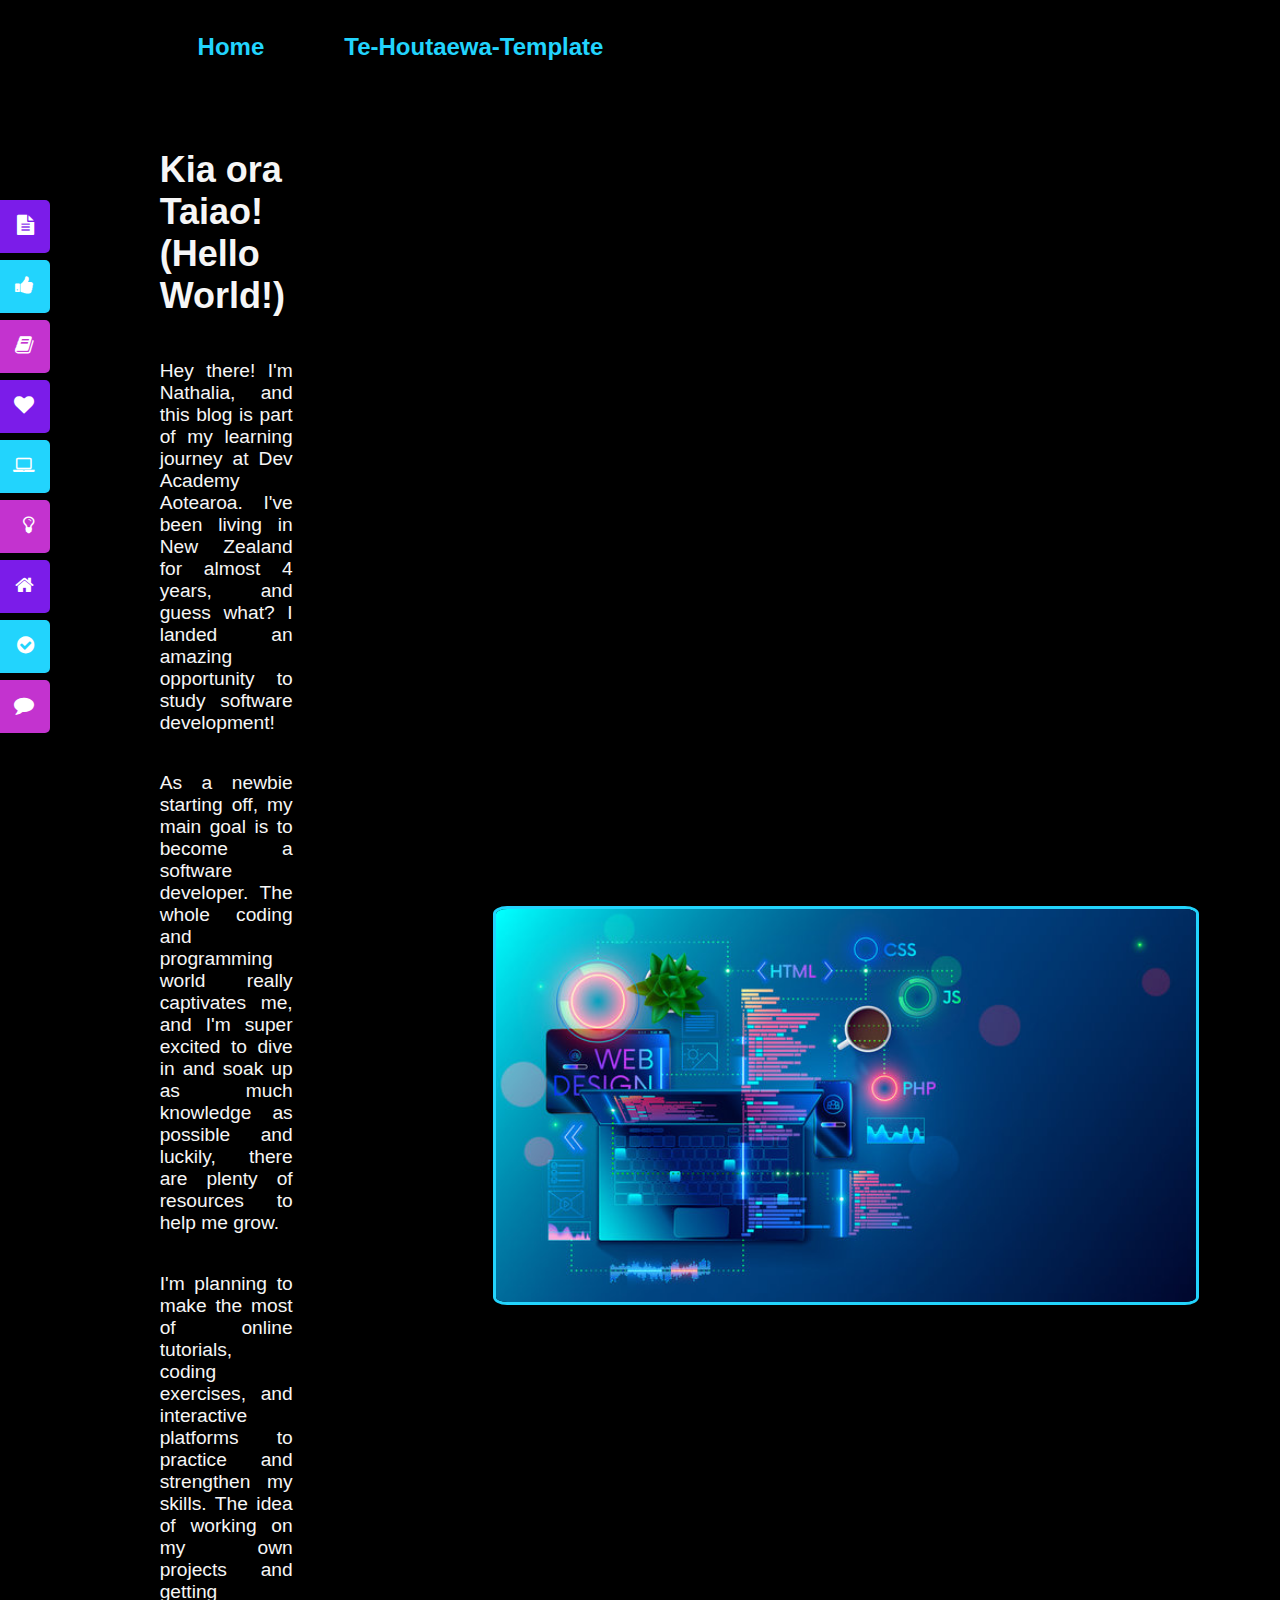
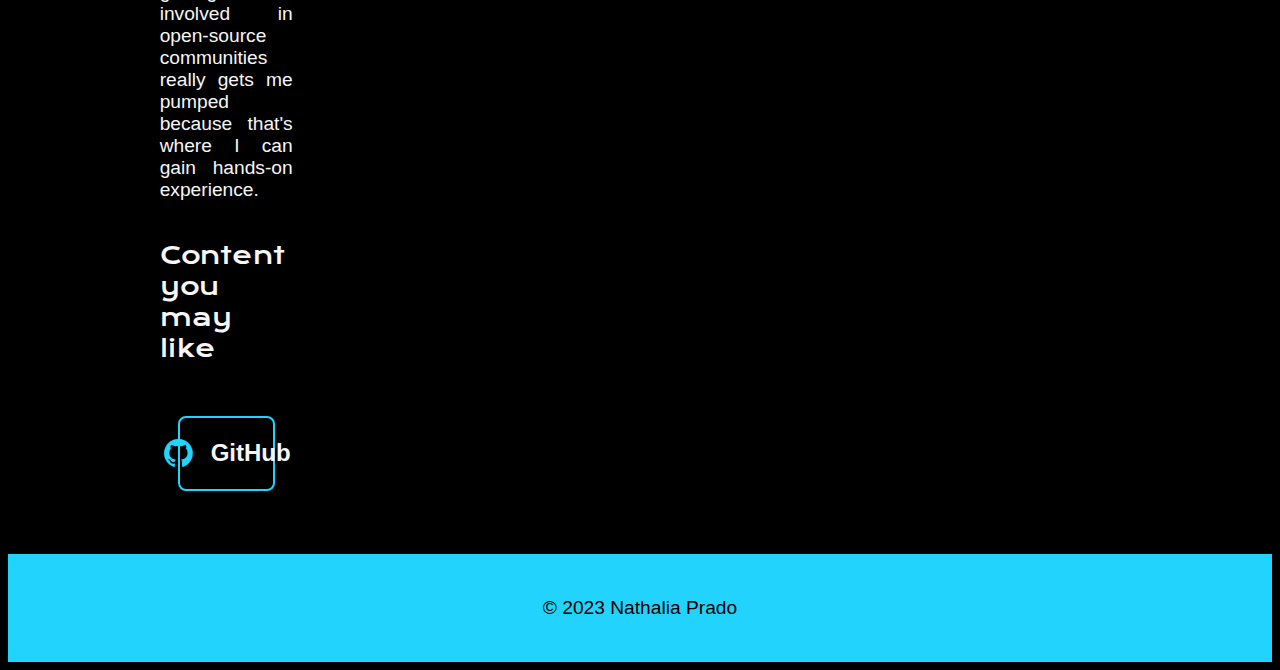
<file: index.html>
<!DOCTYPE html>
<html>
  <head>
    <title>Nathalia's Blog</title>
    <meta charset="UTF-8">
    <link href= "./styles/main.css" rel="stylesheet" type="text/css"> 
    <meta name="viewport" content="width=device-width, initial-scale=1.0">  
    <link rel="stylesheet" href="https://cdnjs.cloudflare.com/ajax/libs/font-awesome/4.7.0/css/font-awesome.min.css"> 
   </head>

  <body>
    <header class="header"> 
      <nav class="header-menu">
        <a class="header-menu-link" href="index.html">Home</a>
        <a class="header-menu-link" href="./blog/te-houtaewa-template.html">Te-Houtaewa-Template</a>
      </nav>
    </header>
    <div id="mySidenav" class="sidenav">
      <a href="./blog/html-css.html" id="margin">Margin / Border / Padding<i class="fa fa-file-text icon"></i></a>
      <a href="./blog/indentity-values.html" id="identity">Identity, Values & Strengths<i class="fa fa-thumbs-up icon"></i></a>
      <a href="./blog/learning-plan.html" id="plan">Learning Plan<i class="fa fa-book icon"></i></a>
      <a href="./blog/emotional-intelligence.html" id="ei">Emotional Intelligence<i class="fa fa-heart icon"></i></a>
      <a href="./blog/javascript-dom.html" id="js">JavaScript & DOM<i class="fa fa-laptop icon"></i></a>
      <a href="./blog/neuroplasticity.html" id="neuroplasticity">Neuroplasticity<i class="fa fa-lightbulb-o icon"></i></a>
      <a href="./blog/te-whare-tapa-wha.html"id="te-whare">Te Whare Tapa Whā<i class="fa fa-home icon"></i></a>
      <a href="./blog/problem-solving.html" id="problem-solving">Problem Solving<i class="fa fa-check-circle icon"></i></a>
      <a href="./blog/foundations-reflection.html" id="reflection">Foundations Reflection<i class="fa fa-comment icon"></i></a>
    </div>
    <main class="main-content">
      <section class="main-content-section">
        <h1 class="main-content-section-h1">Kia ora Taiao! (Hello World!)</h1> 
        <p>
          Hey there! I'm Nathalia, and this blog is part of my learning journey at Dev Academy Aotearoa. I've been living in New Zealand for 
          almost 4 years, and guess what? I landed an amazing opportunity to study software development!
        </p>
        <p>
          As a newbie starting off, my main goal is to become a software developer. The whole coding and programming world really captivates me, 
          and I'm super excited to dive in and soak up as much knowledge as possible and luckily, there are plenty of resources to help me grow.
        </p>
        <p> 
          I'm planning to make the most of online tutorials, coding exercises, and interactive platforms to practice and strengthen my skills. 
          The idea of working on my own projects and getting involved in open-source communities really gets me pumped because that's where 
          I can gain hands-on experience.
        </p>
        <div class="div-links"> 
          <h2 class="div-links-title">Content you may like</h2>
          <a class="links" href="https://github.com/nathalia-prado" target="blank"><img class="pl-8" src="./assets/github.png">GitHub</a>
        </div> 
      </section>
      <div>
        <img class="image-home" src="./assets/home-image.png" alt="Computer image">
      </div>
    </main>
    <footer class="footer">
      <p>© 2023 Nathalia Prado</p>
    </footer>  
  </body>
</html>
</file>
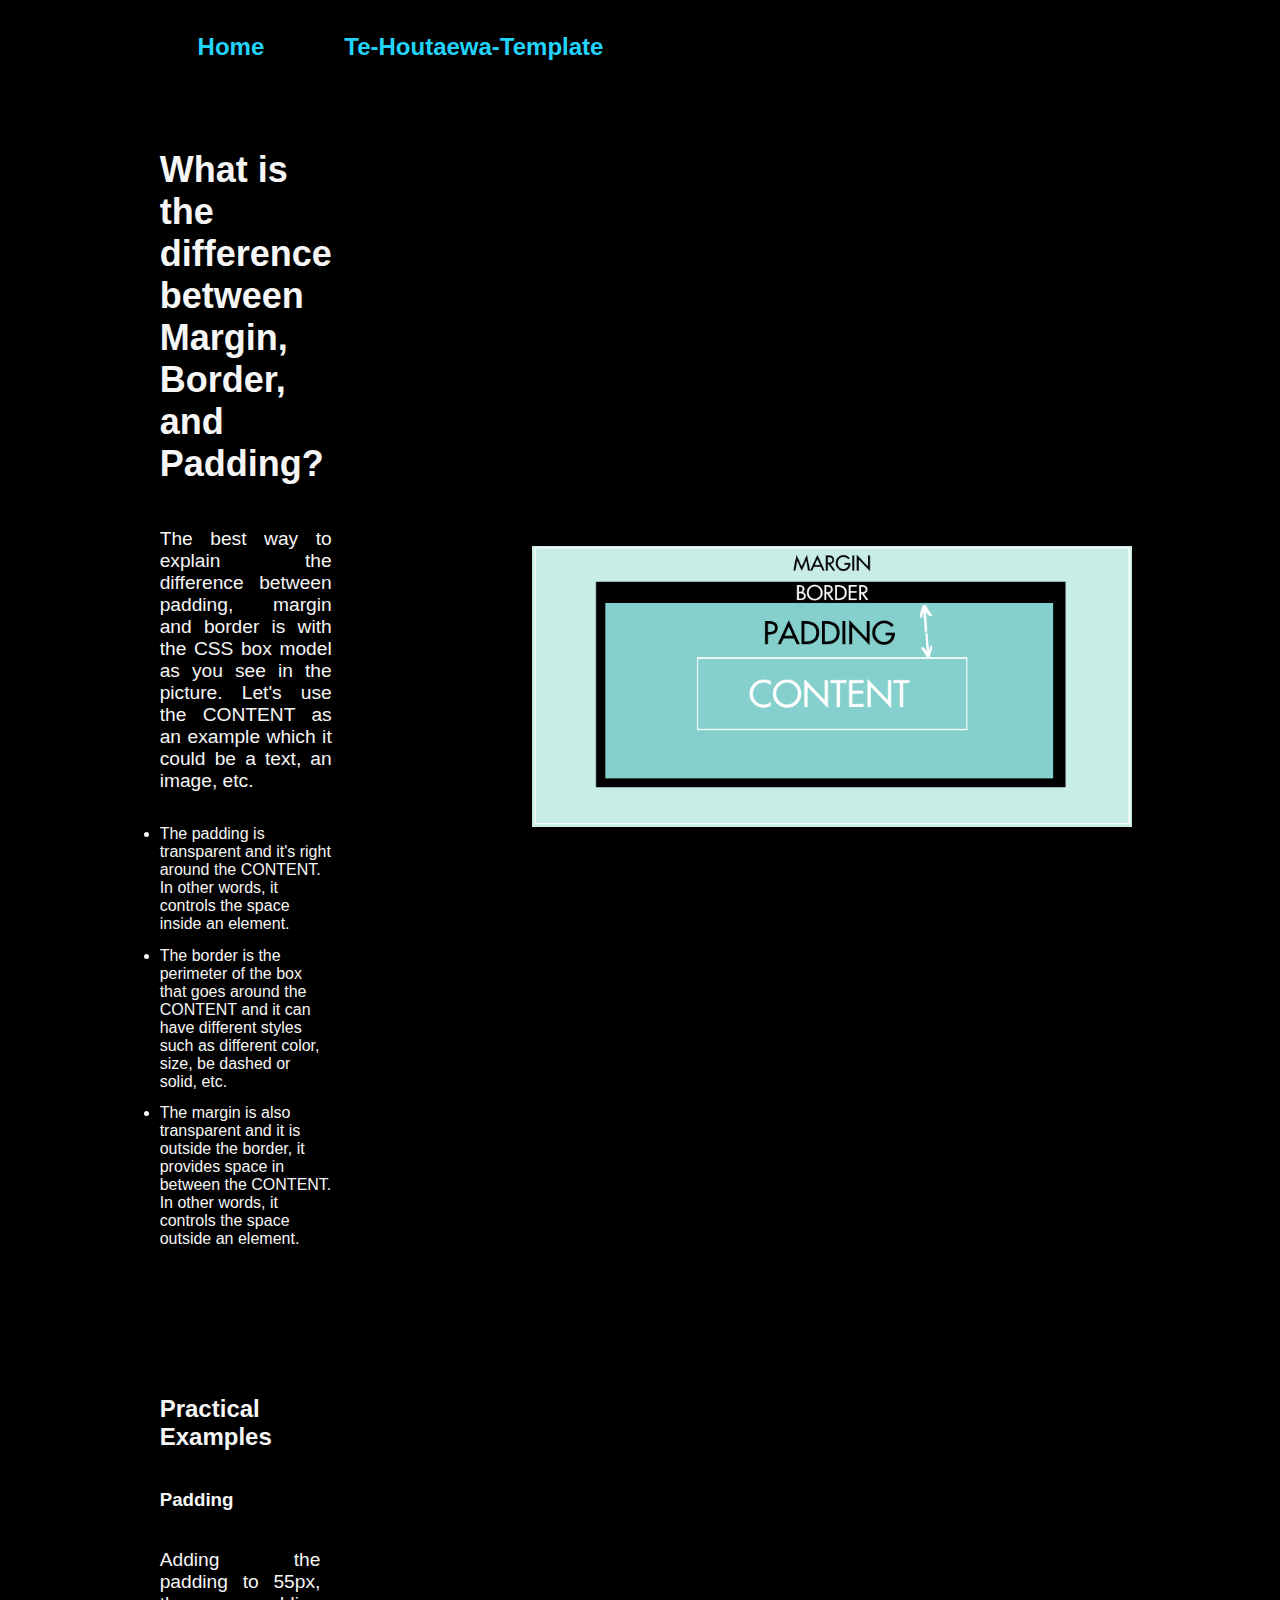
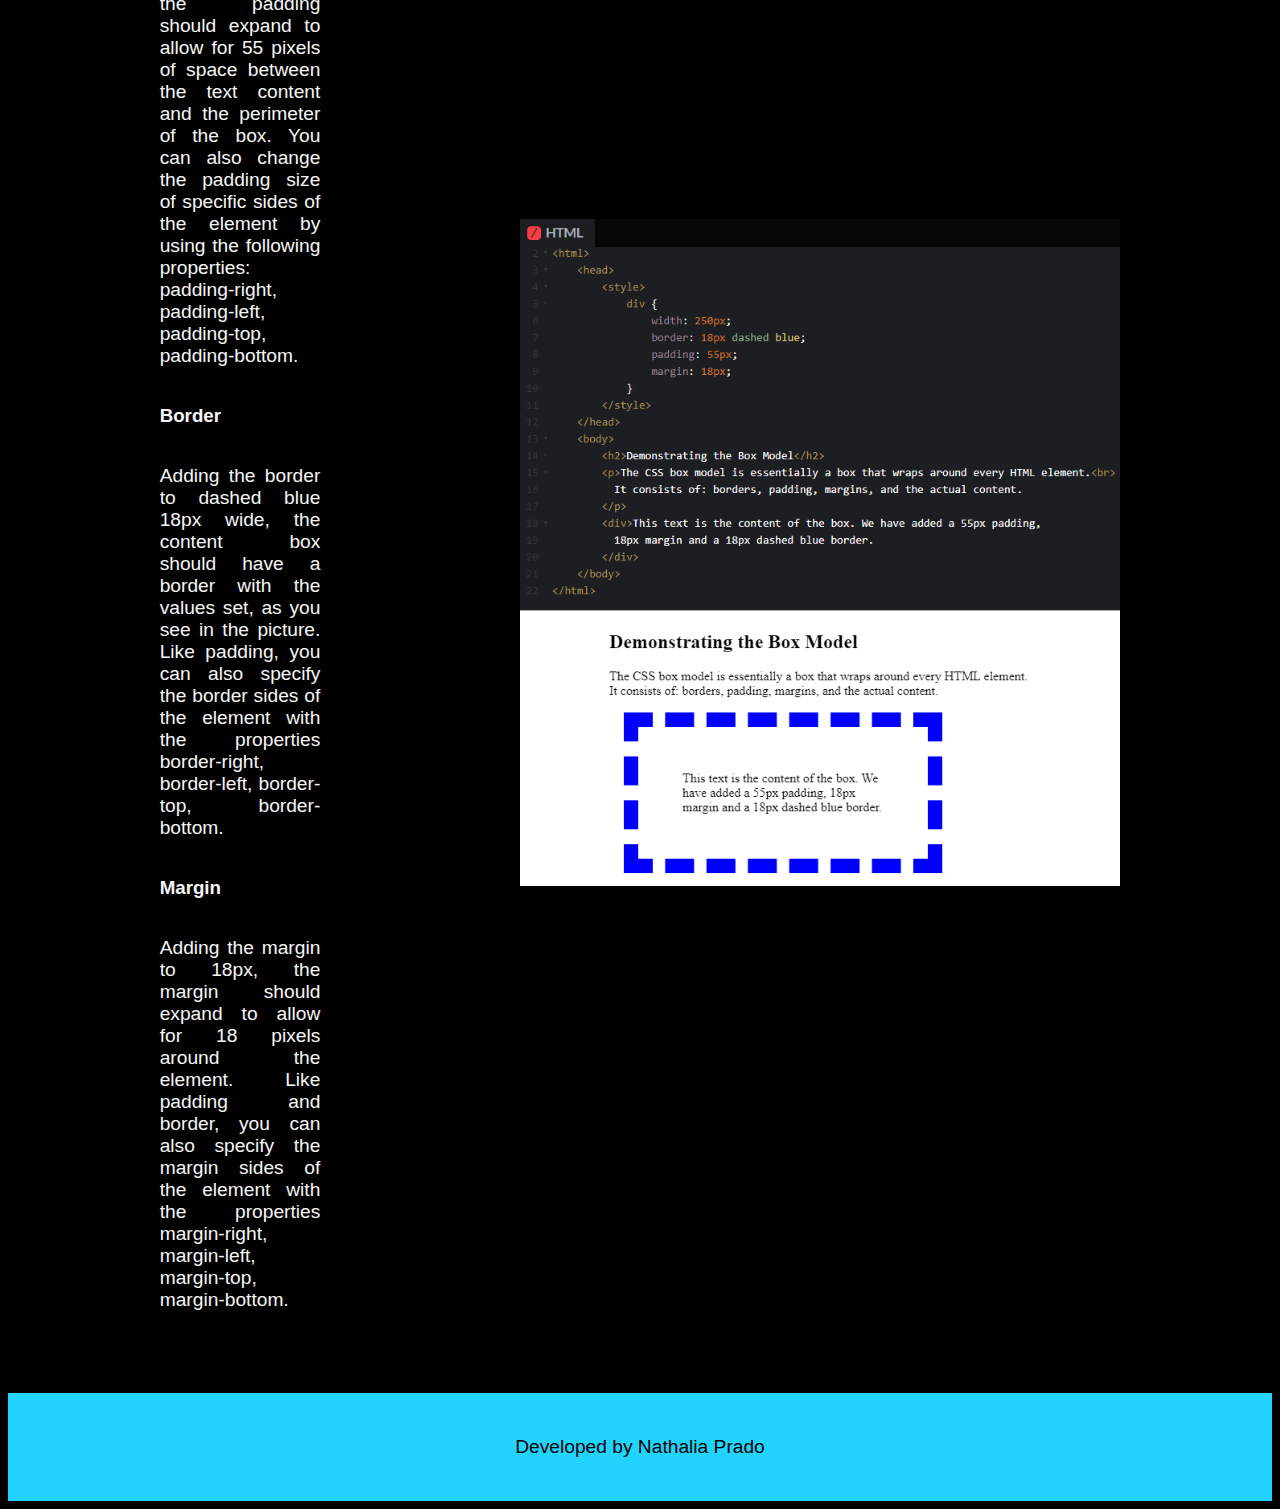
<file: html-css.html>
<!DOCTYPE html>
<html>
  <head>
    <meta charset="UTF-8">
    <meta name="viewport" content="width=device-width, initial-scale=1.0"> 
    <link href= "./styles/main.css" rel="stylesheet" type="text/css"> 
    <title>Margin vs Border vs Padding</title>  
   </head>   
   
   <body>
    <header class="header"> 
      <nav class="header-menu">
        <a class="header-menu-link" href="index.html">Home</a>
        <a class="header-menu-link" href="./blog/te-houtaewa-template.html">Te-Houtaewa-Template</a>
      </nav>
    </header>    
    <div class="main-content">
        <section class="main-content-section">
            <h1 class="main-content-section-h1">What is the difference between Margin, Border, and Padding?</h1> 
            <p>The best way to explain the difference between padding, margin and border is with the CSS box model as you see in the picture. Let's use the CONTENT
                as an example which it could be a text, an image, etc. </p>
            <li>The padding is transparent and it's right around the CONTENT. In other words, it controls the space inside an element.</li> 
            <li>The border is the perimeter of the box that goes around the CONTENT and it can have different styles such as different color, size, be dashed or solid, etc. </li> 
            <li>The margin is also transparent and it is outside the border, it provides space in between the CONTENT. In other words, it controls the space outside an element.</li>
        </section>
        <img class="image-example" src="./assets/padding-example.png" alt="Padding example image">
    </div>
    <div class="main-content">
        <section class="main-content-section">
            <h2>Practical Examples</h2> 
            <h3>Padding</h3> 
            <p>Adding the padding to 55px, the padding should expand to allow for 55 pixels of space between the text content and the perimeter of the box. 
              You can also change the padding size of specific sides of the element by using the following properties: padding-right, padding-left, padding-top,
            padding-bottom. </p>
            <h3>Border</h3> 
            <p>Adding the border to dashed blue 18px wide, the content box should have a border with the values set, as you see in the picture.  
              Like padding, you can also specify the border sides of the element with the properties border-right, border-left, border-top, border-bottom.</p>
            <h3>Margin</h3> 
            <p>Adding the margin to 18px, the margin should expand to allow for 18 pixels around the element. 
              Like padding and border, you can also specify the margin sides of the element with the properties margin-right, margin-left, margin-top, margin-bottom. </p>
        </section>
        <img class="image-example" src="./assets/code-example.png" alt="Code example image">
    </div>
    <footer class="footer">
      <p>Developed by Nathalia Prado</p>
    </footer>  
  </body>
</html>
</file>
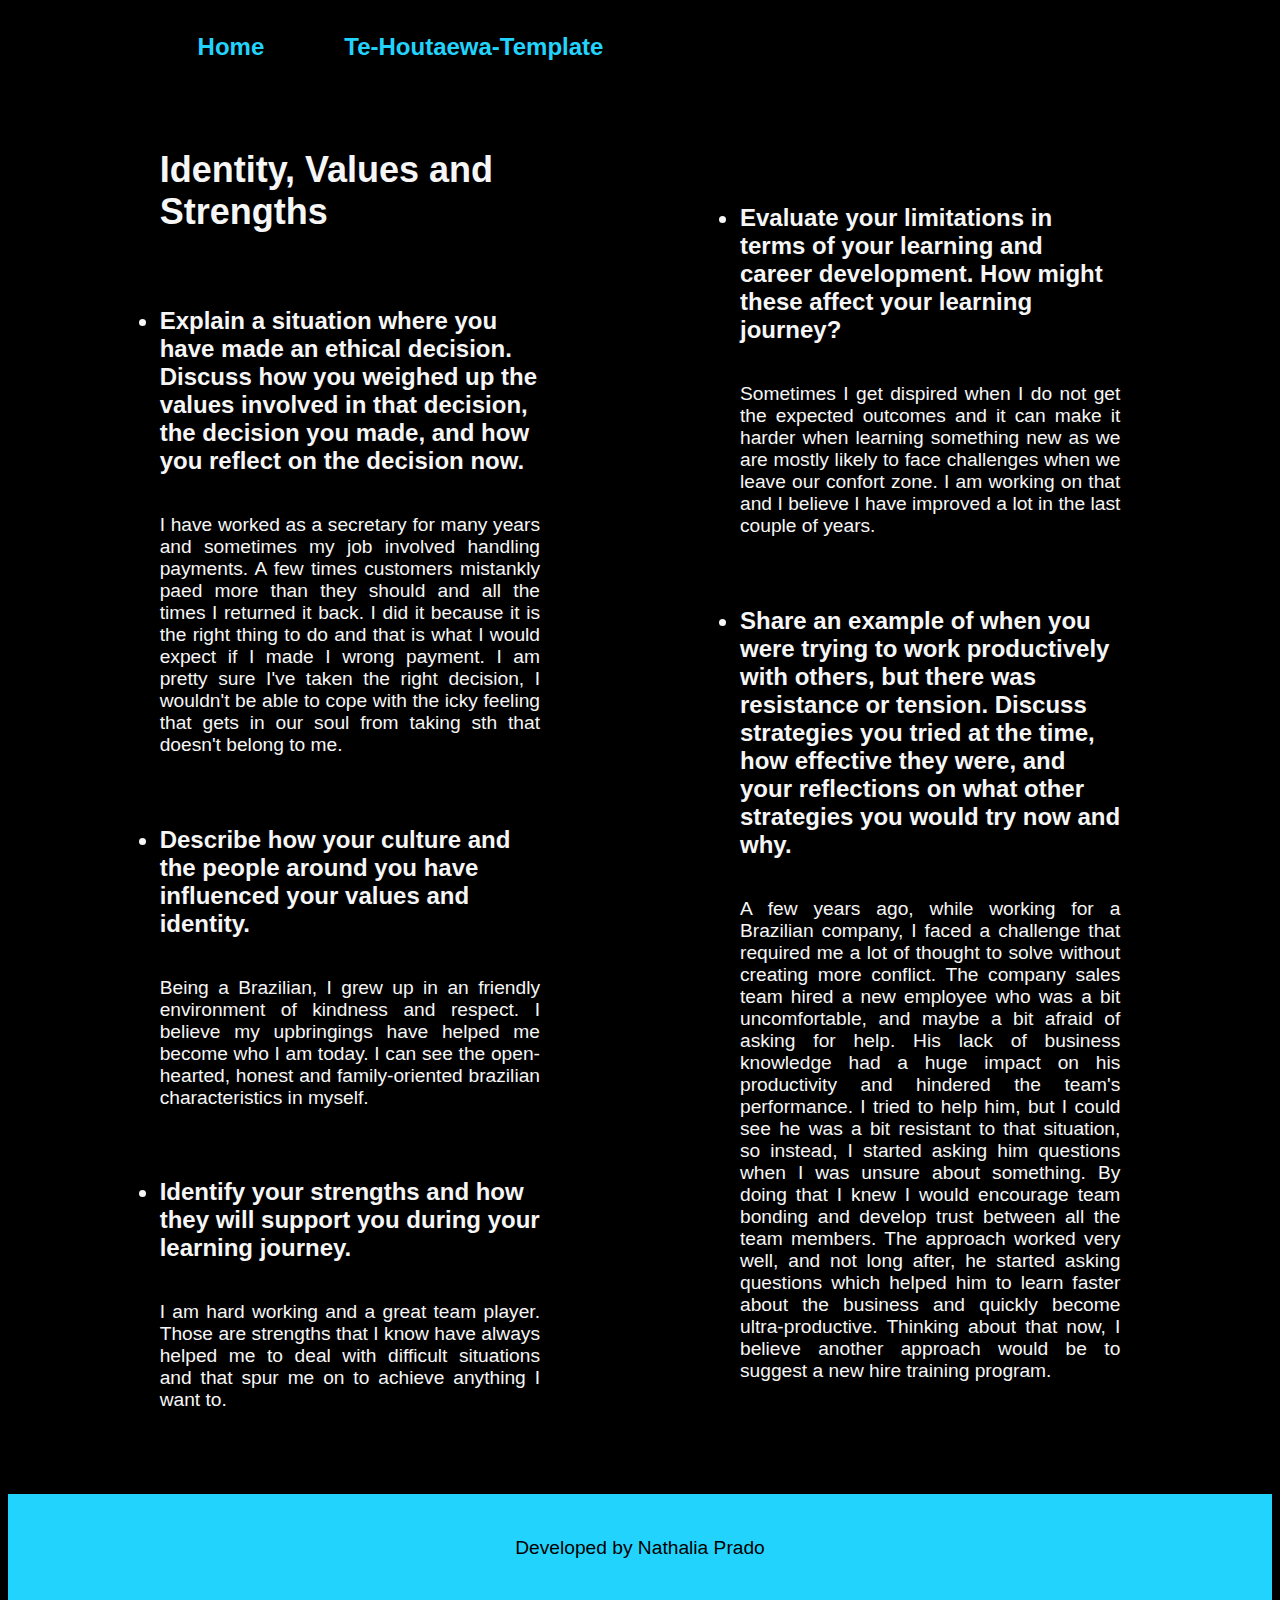
<file: indentity-values.html>
<!DOCTYPE html>
<html lang="en">
    <head>
        <meta charset="UTF-8">
        <meta name="viewport" content="width=device-width, initial-scale=1.0">
        <link href="./styles/main.css" rel="stylesheet" type="text/css">
        <title>My Identity, Values and Strengths</title>
    </head>    
    
    <body>
        <header class="header"> 
            <nav class="header-menu">
              <a class="header-menu-link" href="index.html">Home</a>
              <a class="header-menu-link" href="./blog/te-houtaewa-template.html">Te-Houtaewa-Template</a>
            </nav>
          </header>
          <main class="main-content">
            <section class="main-content-section">
                <h1 class="main-content-section-h1">Identity, Values and Strengths</h1>
                <h2><li>Explain a situation where you have made an ethical decision. Discuss how you weighed up the values involved in that decision, the decision you made, 
                    and how you reflect on the decision now.</li></h2>
                <p>I have worked as a secretary for many years and sometimes my job involved handling payments. A few times customers mistankly paed more than they should and all
                    the times I returned it back. I did it because it is the right thing to do and that is what I would expect if I made I wrong payment. I am pretty sure I've 
                    taken the right decision, I wouldn't be able to cope with the icky feeling that gets in our soul from taking sth that doesn't belong to me. </p>
                <h2><li>Describe how your culture and the people around you have influenced your values and identity.</li></h2>
                <p>Being a Brazilian, I grew up in an friendly environment of kindness and respect. I believe my upbringings have helped me become who I am today. 
                    I can see the open-hearted, honest and family-oriented brazilian characteristics in myself. </p>
                <h2><li>Identify your strengths and how they will support you during your learning journey.</li></h2> 
                <p>I am hard working and a great team player. Those are strengths that I know have always helped me to deal with difficult situations and that spur me
                    on to achieve anything I want to.</p>   
            </section>
            <section class="main-content-section"> 
                <h2><li>Evaluate your limitations in terms of your learning and career development. How might these affect your learning journey?</li></h2>
                <p>Sometimes I get dispired when I do not get the expected outcomes and it can make it harder when learning something new as we are mostly 
                    likely to face challenges when we leave our confort zone. I am working on that and I believe I have improved a lot in the last couple of years.</p>
                <h2><li>Share an example of when you were trying to work productively with others, but there was resistance or tension. Discuss strategies you tried at the time, 
                    how effective they were, and your reflections on what other strategies you would try now and why.</li></h2>
                <p>A few years ago, while working for a Brazilian company, I faced a challenge that required me a lot of thought to solve without 
                    creating more conflict. The company sales team hired a new employee who was a bit uncomfortable, and maybe a bit afraid of asking for help. 
                    His lack of business knowledge had a huge impact on his productivity and hindered the team's performance. 
                    I tried to help him, but I could see he was a bit resistant to that situation, so instead, I started asking him questions when I was unsure about something. 
                    By doing that I knew I would encourage team bonding and develop trust between all the team members. 
                    The approach worked very well, and not long after, he started asking questions which helped him to learn faster about the business and quickly 
                    become ultra-productive. Thinking about that now, I believe another approach would be to suggest a new hire training program.</p>
            </section>
        </main>
          <footer class="footer">
           <p>Developed by Nathalia Prado</p>
        </footer>      
    </body>
</html>
</file>
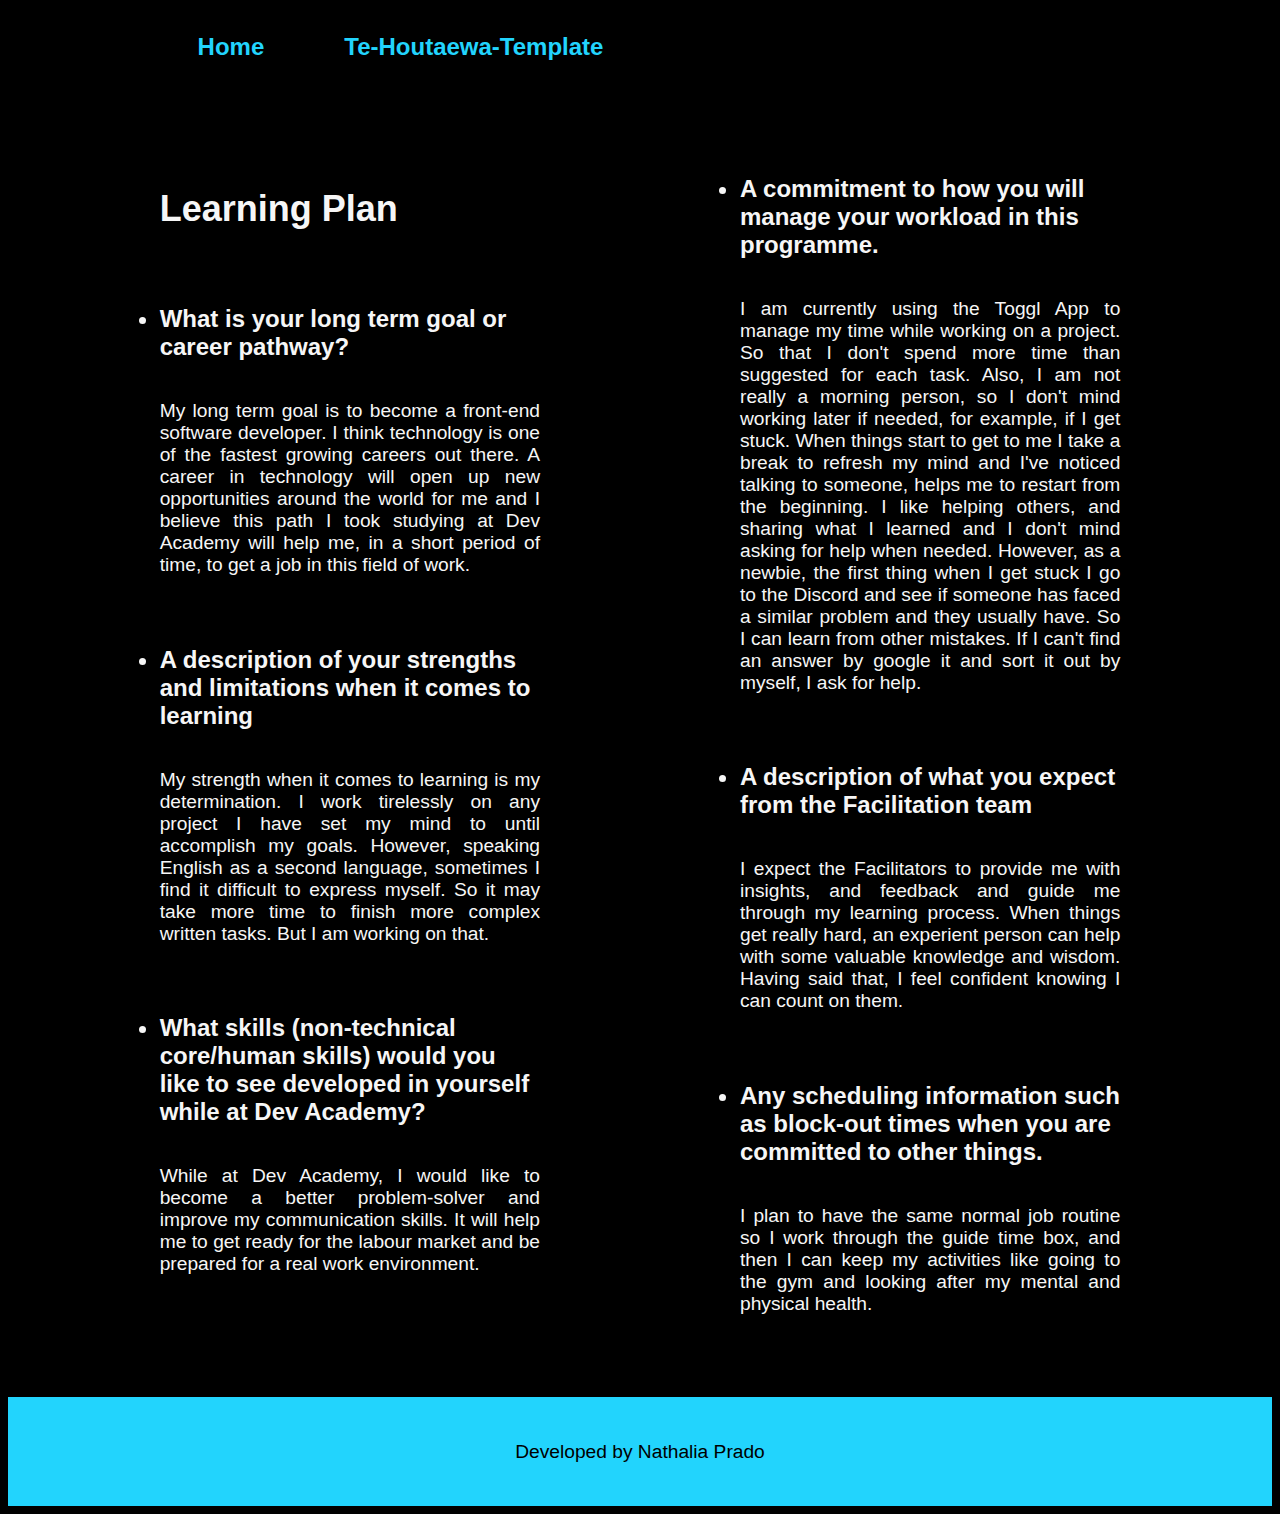
<file: learning-plan.html>
<!DOCTYPE html>
<html lang="en">
    <head>
        <meta charset="UTF-8">
        <meta name="viewport" content="width=device-width, initial-scale=1.0">
        <link href="./styles/main.css" rel="stylesheet" type="text/css">
        <title>My Learning Plan</title>
    </head>
    
    <body>
        <header class="header"> 
            <nav class="header-menu">
              <a class="header-menu-link" href="index.html">Home</a>
              <a class="header-menu-link" href="./blog/te-houtaewa-template.html">Te-Houtaewa-Template</a>
            </nav>
        </header>      
        <main class="main-content">
            <section class="main-content-section">
              <h1 class="main-content-section-h1">Learning Plan</h1>
              <h2><li>What is your long term goal or career pathway?</li></h2>
                <p>My long term goal is to become a front-end software developer. I think technology is one of the fastest growing careers out there. 
                    A career in technology will open up new opportunities around the world for me and I believe this path I took studying at Dev Academy will 
                    help me, in a short period of time, to get a job in this field of work.</p>
              <h2><li>A description of your strengths and limitations when it comes to learning</li></h2>
                <p>My strength when it comes to learning is my determination. I work tirelessly on any project I have set my mind to until accomplish my goals.
                    However, speaking English as a second language, sometimes I find it difficult to express myself. So it may take more time to finish
                    more complex written tasks. But I am working on that.</p>  
               <h2><li>What skills (non-technical core/human skills) would you like to see developed in yourself while at Dev Academy?</li></h2>        
                 <p>While at Dev Academy, I would like to become a better problem-solver and improve my communication skills. It will help me to get ready for 
                    the labour market and be prepared for a real work environment.</p>   
            </section>        
            <section class="main-content-section">
                <h2><li>A commitment to how you will manage your workload in this programme.</li></h2>
                <p>I am currently using the Toggl App to manage my time while working on a project. So that I don't spend more time than suggested for each task. 
                    Also, I am not really a morning person, so I don't mind working later if needed, for example, if I get stuck. When things start to get to me
                    I take a break to refresh my mind and I've noticed talking to someone, helps me to restart from the beginning. I like helping others, 
                    and sharing what I learned and I don't mind asking for help when needed. However, as a newbie, the first thing when I get stuck I go to the
                    Discord and see if someone has faced a similar problem and they usually have. So I can learn from other mistakes. If I can't find an answer 
                    by google it and sort it out by myself, I ask for help.</p>
                <h2><li>A description of what you expect from the Facilitation team</li></h2>
                <p>I expect the Facilitators to provide me with insights, and feedback and guide me through my learning process. When things get really hard, 
                    an experient person can help with some valuable knowledge and wisdom. Having said that, I feel confident knowing I can count on them.</p>
                <h2><li>Any scheduling information such as block-out times when you are committed to other things.</li></h2>  
                <p>I plan to have the same normal job routine so I work through the guide time box, and then I can keep my activities like going to the gym 
                    and looking after my mental and physical health.</p>  
            </section>
        </main>
        <footer class="footer">
            <p>Developed by Nathalia Prado</p>
        </footer>          
    </body>
</html>
</file>
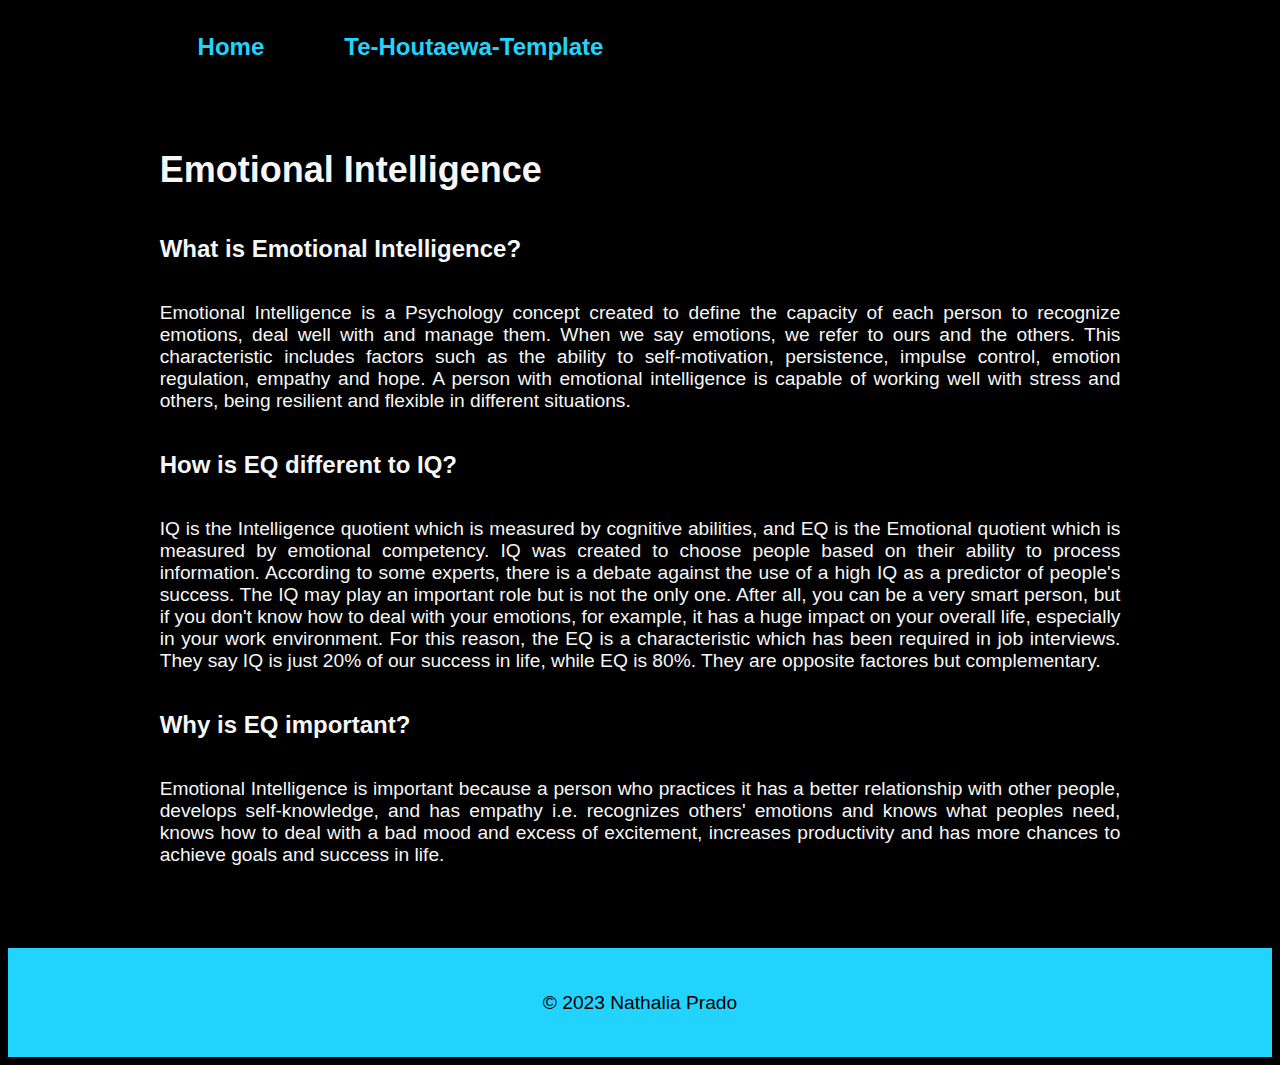
<file: blog/emotional-intelligence.html>
<!DOCTYPE html>
<html>
  <head>
    <title>Emotional Intelligence</title>
    <meta charset="UTF-8">
    <link href= "../styles/main.css" rel="stylesheet" type="text/css"> 
    <meta name="viewport" content="width=device-width, initial-scale=1.0">   
  </head>

  <body>
    <header class="header">
      <nav class="header-menu">
        <a class="header-menu-link" href="../index.html">Home</a>
        <a class="header-menu-link" href="te-houtaewa-template.html">Te-Houtaewa-Template</a>
      </nav>
    </header>
    <main class="main-content single-content-main">
      <section class="main-content-section single-content-section">
        <h1 class="main-content-section-h1">Emotional Intelligence</h1>
        <h2>What is Emotional Intelligence?</h2>
        <p>
          Emotional Intelligence is a Psychology concept created to define the capacity of each person to recognize emotions, deal well with and manage them.
          When we say emotions, we refer to ours and the others. This characteristic includes factors such as the ability to self-motivation, persistence, impulse control, emotion regulation, empathy and hope.
          A person with emotional intelligence is capable of working well with stress and others, being resilient and flexible in different situations.
        </p>
        <h2>How is EQ different to IQ?</h2>
        <p>
          IQ is the Intelligence quotient which is measured by cognitive abilities, and EQ is the Emotional quotient which is measured by emotional competency.
          IQ was created to choose people based on their ability to process information. 
          According to some experts, there is a debate against the use of a high IQ as a predictor of people's success. The IQ may play an important role but is not the only one. After all, you can be a very smart person, but if you don't know how to deal with your emotions, for example, it has a huge impact on your overall
          life, especially in your work environment. For this reason, the EQ is a characteristic which has been required in job interviews. They say IQ is just
          20% of our success in life, while EQ is 80%. They are opposite factores but complementary.
        </p>
        <h2>Why is EQ important?</h2> 
        <p>
          Emotional Intelligence is important because a person who practices it has a better relationship with other people, develops self-knowledge, and 
          has empathy i.e. recognizes others' emotions and knows what peoples need, knows how to deal with a bad mood and excess of 
          excitement, increases productivity and has more chances to achieve goals and success in life.
        </p>
      </section>
    </main>
    <footer class="footer">
      <p>© 2023 Nathalia Prado</p>
    </footer>   
  </body>
</html>
</file>
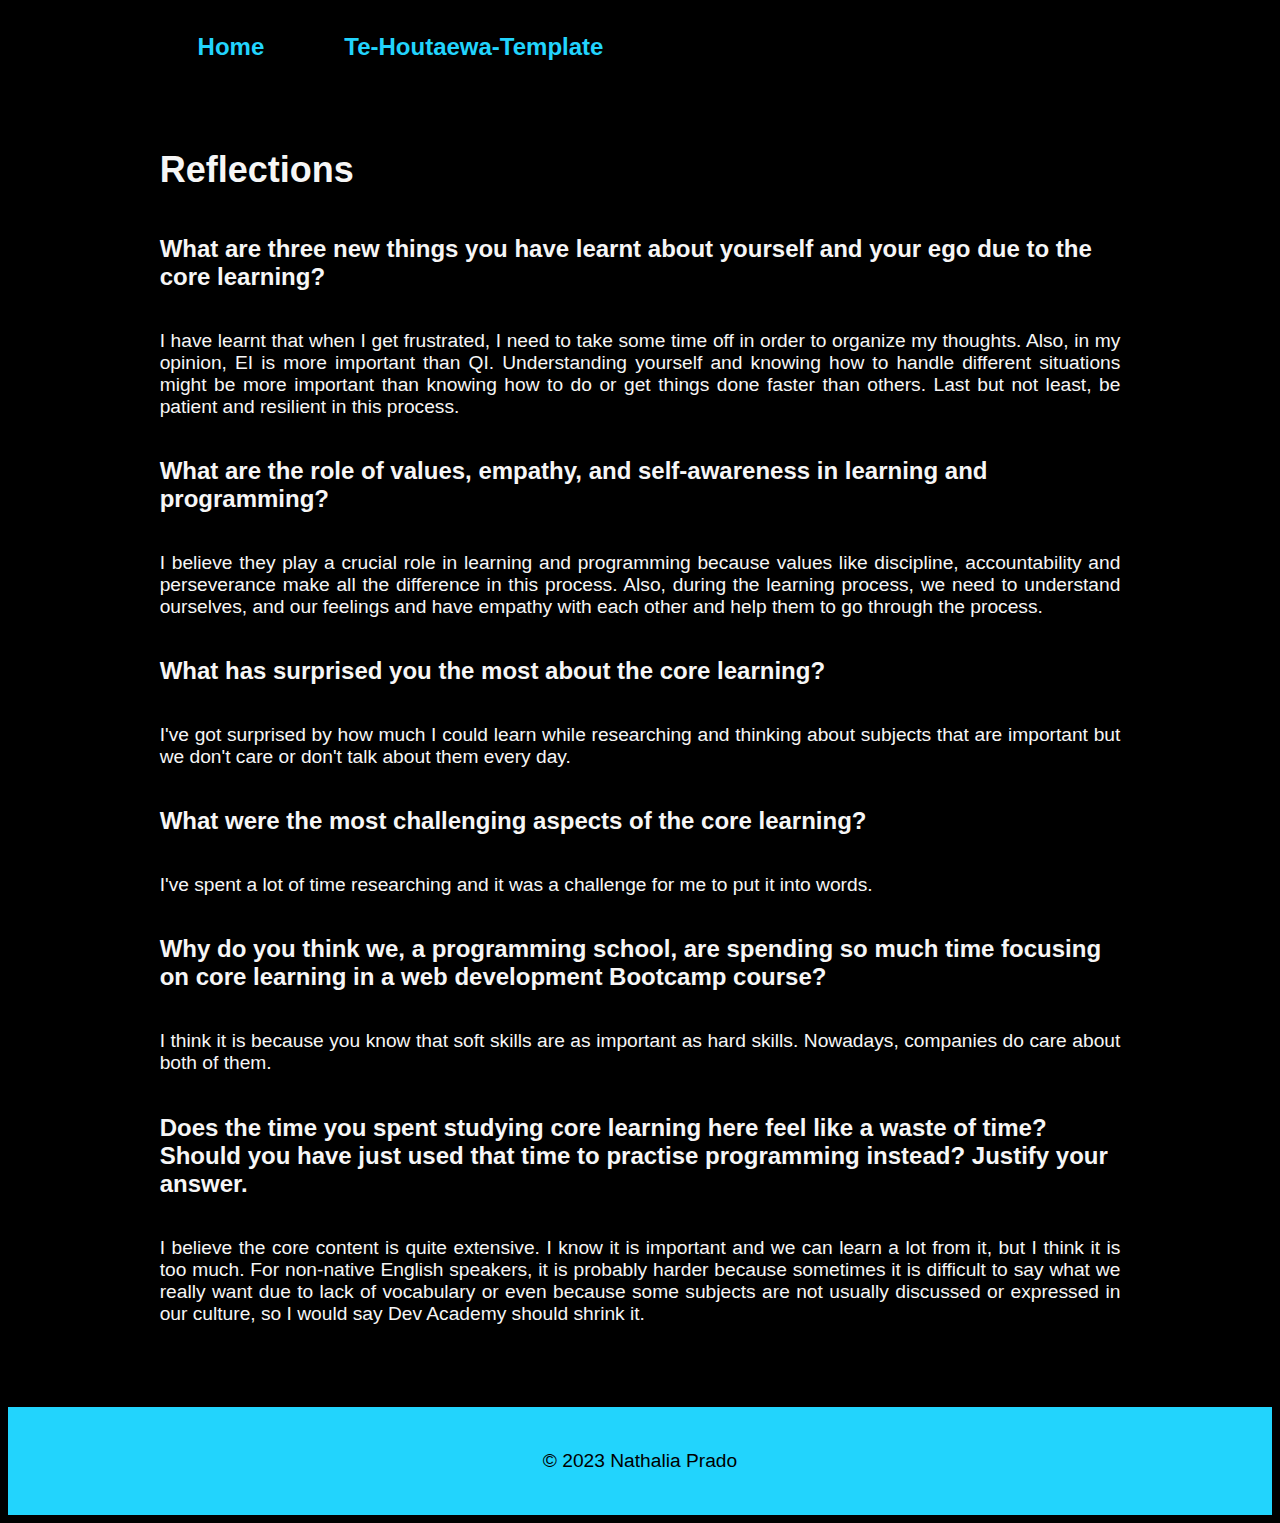
<file: blog/foundations-reflection.html>
<!DOCTYPE html>
<html>
  <head>
    <meta charset="UTF-8">
    <meta name="viewport" content="width=device-width, initial-scale=1.0">
    <link href="../styles/main.css" rel="stylesheet" type="text/css">
    <title>My reflections</title>
  </head>

  <body>
    <header class="header"> 
      <nav class="header-menu">
        <a class="header-menu-link" href="../index.html">Home</a>
        <a class="header-menu-link" href="./te-houtaewa-template.html">Te-Houtaewa-Template</a>
      </nav>
    </header> 
    <main class="main-content single-content-main">
      <section class="main-content-section single-content-section">
        <h1 class="main-content-section-h1">Reflections</h1>
        <h2>What are three new things you have learnt about yourself and your ego due to the core learning?</h2>
        <p>
          I have learnt that when I get frustrated, I need to take some time off in order to organize my thoughts. Also, in my opinion, EI is more important than QI. Understanding 
          yourself and knowing how to handle different situations might be more important than knowing how to do or get things done faster than others. Last but not least, be patient
          and resilient in this process.
        </p>
        <h2>What are the role of values, empathy, and self-awareness in learning and programming?</h2>
        <p>
          I believe they play a crucial role in learning and programming because values like discipline, accountability and perseverance make all the difference in this process. 
          Also, during the learning process, we need to understand ourselves, and our feelings and have empathy with each other and help them to go through the process.    
        </p>
        <h2>What has surprised you the most about the core learning?</h2>
        <p>
          I've got surprised by how much I could learn while researching and thinking about subjects that are important but we don't care or don't talk about them every day.   
        </p>
        <h2>What were the most challenging aspects of the core learning?</h2>
        <p>
          I've spent a lot of time researching and it was a challenge for me to put it into words. 
        </p>
        <h2>Why do you think we, a programming school, are spending so much time focusing on core learning in a web development Bootcamp course?</h2>
        <p>
          I think it is because you know that soft skills are as important as hard skills. Nowadays, companies do care about both of them.
        </p>
        <h2>Does the time you spent studying core learning here feel like a waste of time? Should you have just used that time to practise programming instead? Justify your answer.</h2>
        <p>
          I believe the core content is quite extensive. I know it is important and we can learn a lot from it, but I think it is too much. For non-native English speakers, it is probably harder 
          because sometimes it is difficult to say what we really want due to lack of vocabulary or even because some subjects are not usually discussed or expressed in our culture, so I would say 
          Dev Academy should shrink it.
        </p>
      </section>
    </main>
    <footer class="footer">
      <p>© 2023 Nathalia Prado</p>
    </footer>  
  </body>
</html>
</file>
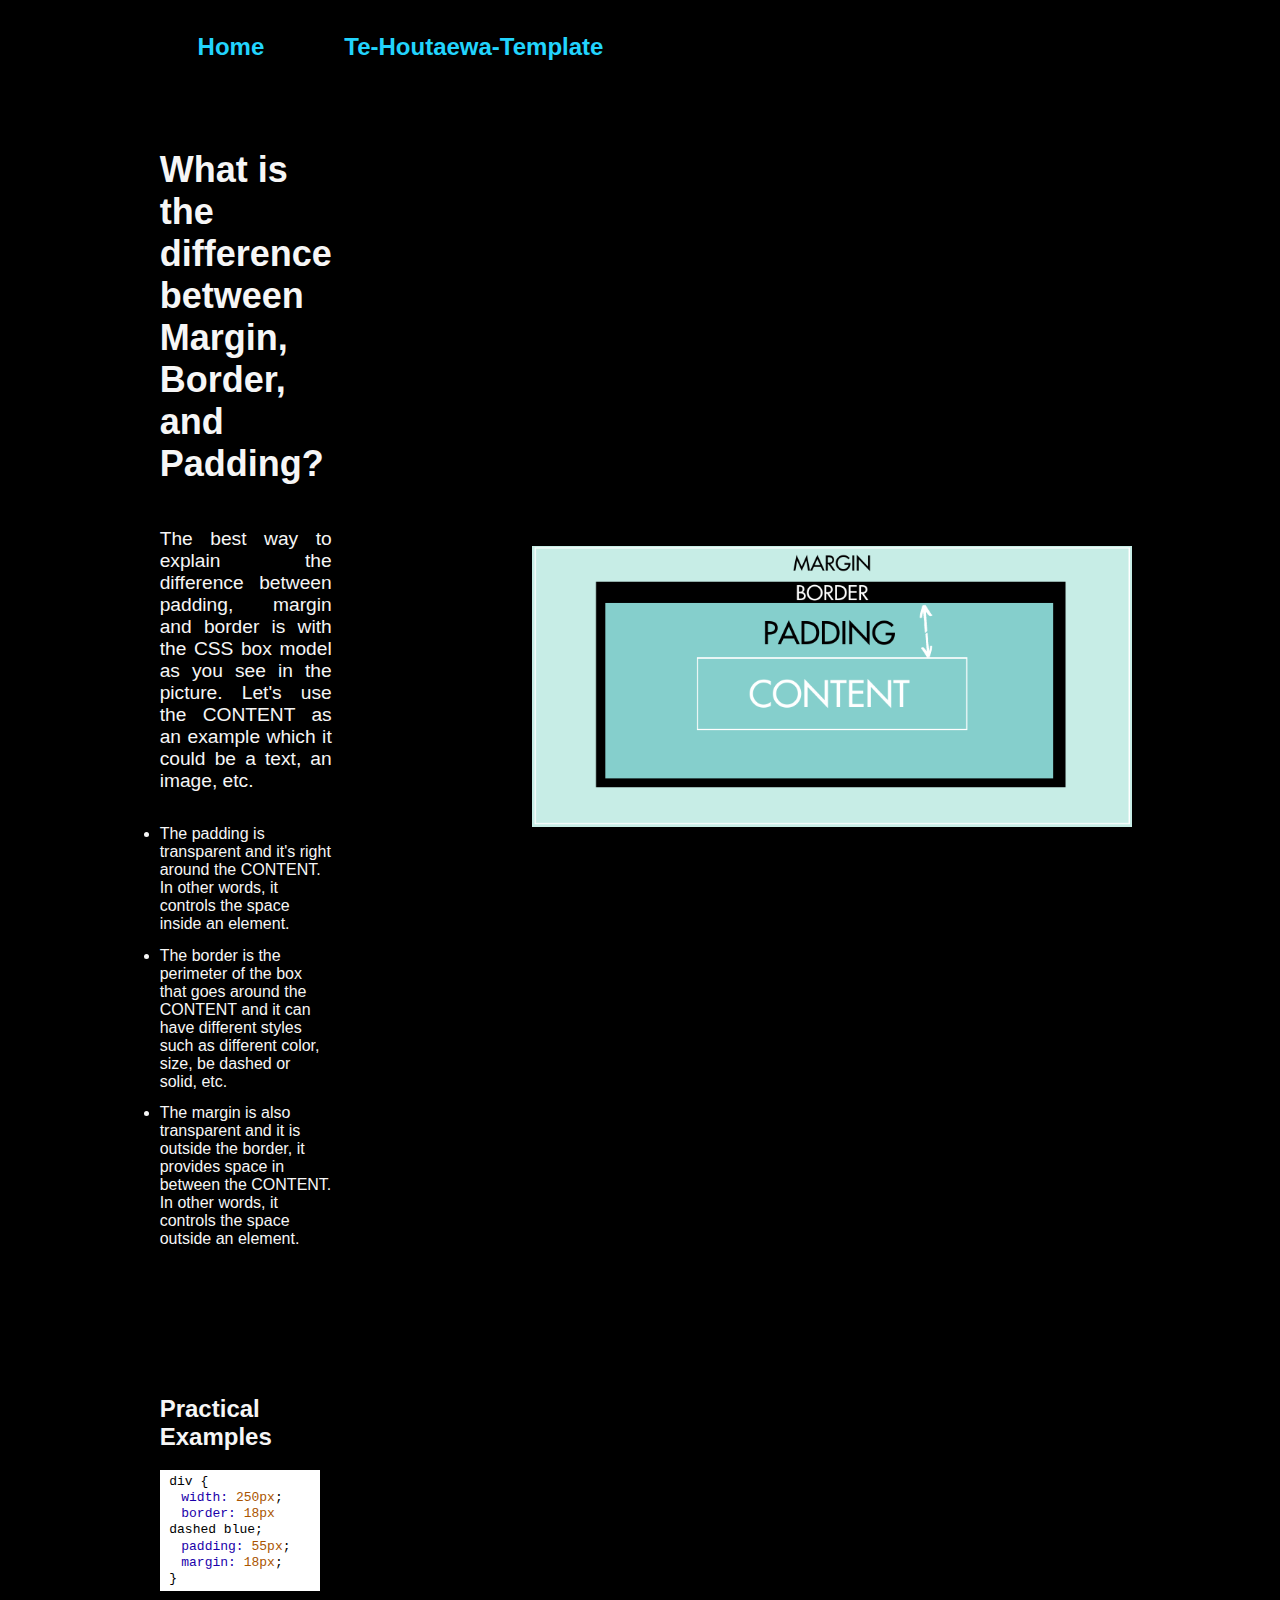
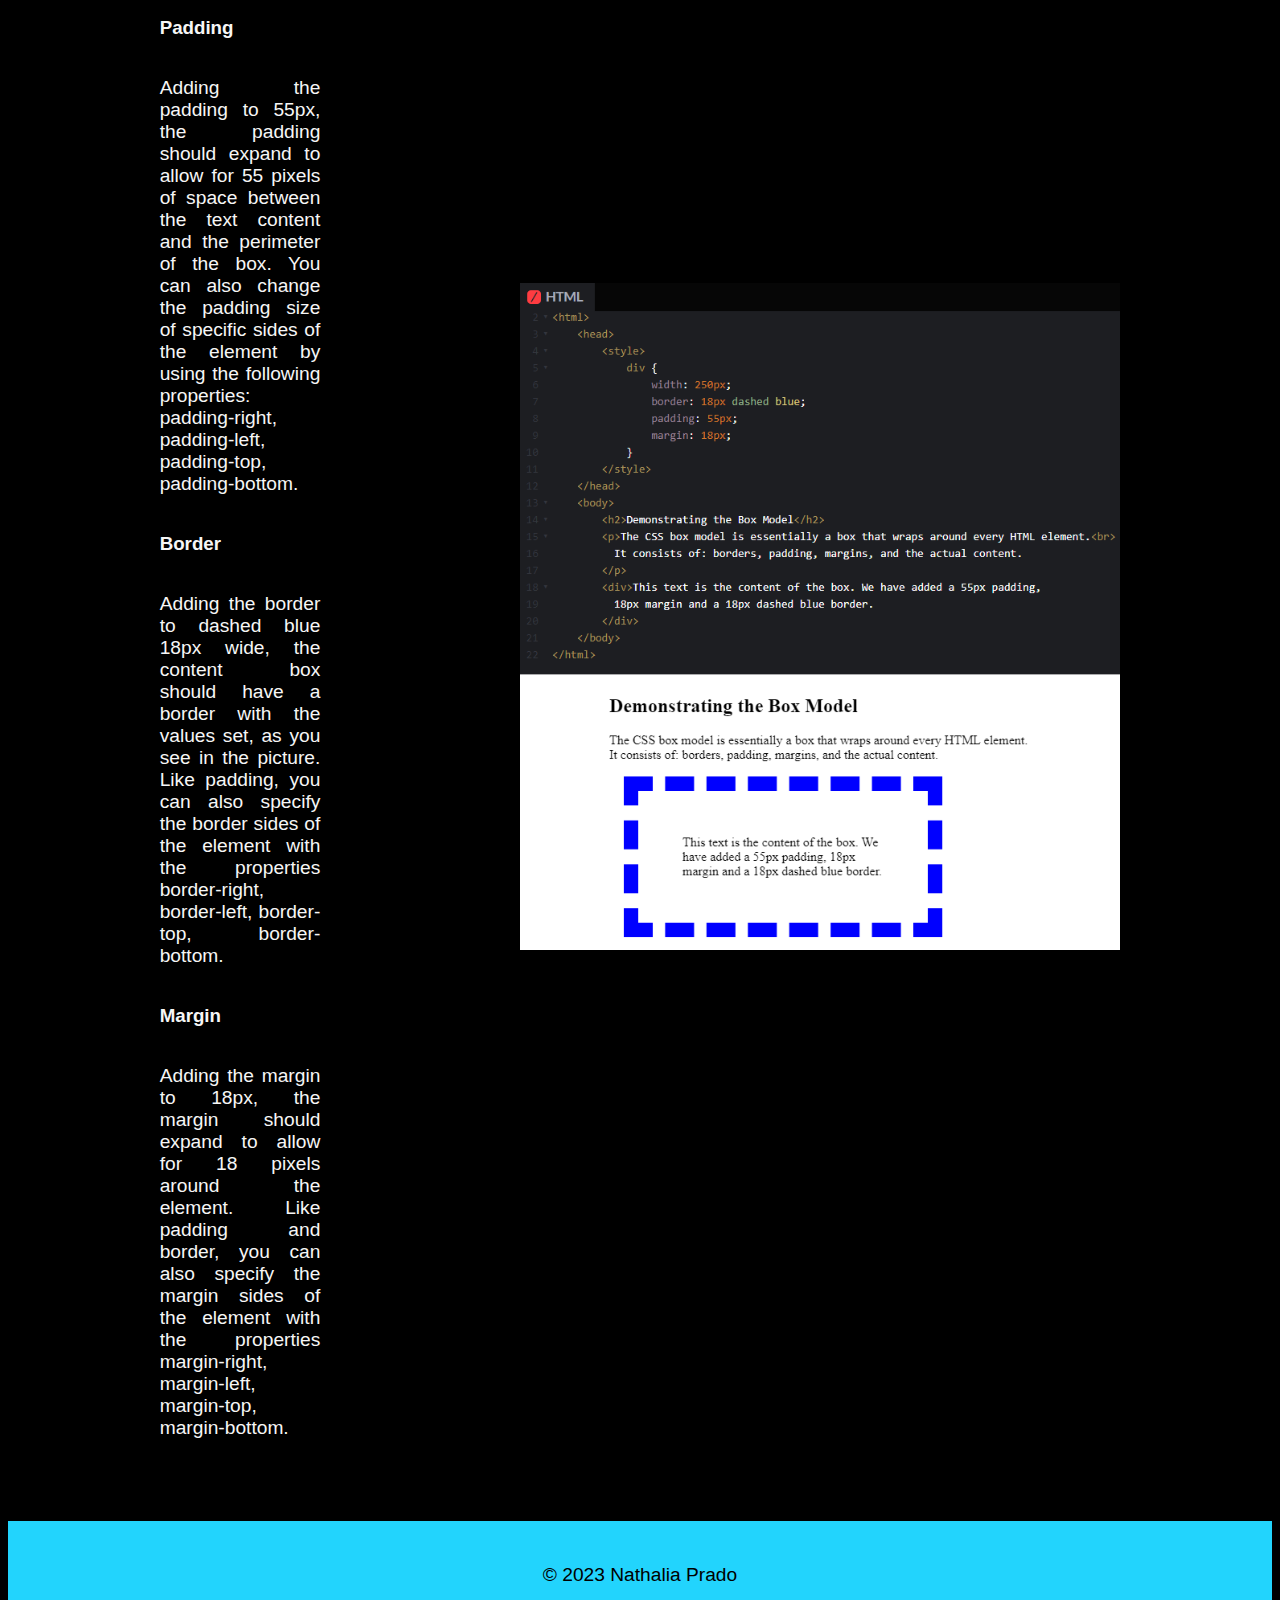
<file: blog/html-css.html>
<!DOCTYPE html>
<html>
  <head>
    <meta charset="UTF-8">
    <meta name="viewport" content="width=device-width, initial-scale=1.0"> 
    <link href= "../styles/main.css" rel="stylesheet" type="text/css"> 
    <title>Margin vs Border vs Padding</title>  
   </head>   
   
   <body>
    <header class="header"> 
      <nav class="header-menu">
        <a class="header-menu-link" href="../index.html">Home</a>
        <a class="header-menu-link" href="./te-houtaewa-template.html">Te-Houtaewa-Template</a>
      </nav>
    </header>    
    <div class="main-content">
      <section class="main-content-section">
        <h1 class="main-content-section-h1">What is the difference between Margin, Border, and Padding?</h1> 
        <p>The best way to explain the difference between padding, margin and border is with the CSS box model as you see in the picture. Let's use the CONTENT
        as an example which it could be a text, an image, etc. </p>
        <li>The padding is transparent and it's right around the CONTENT. In other words, it controls the space inside an element.</li> 
        <li>The border is the perimeter of the box that goes around the CONTENT and it can have different styles such as different color, size, be dashed or solid, etc. </li> 
        <li>The margin is also transparent and it is outside the border, it provides space in between the CONTENT. In other words, it controls the space outside an element.</li>
      </section>
      <img class="image-example" src="../assets/padding-example.png" alt="Padding example image">
    </div>
    <div class="main-content">
      <section class="main-content-section">
        <h2>Practical Examples</h2> 
        <div class="div-code mb-8">
          <pre class="pre-code">
            <span class="span-var-code">div { </span>
            <span class="span-selector-code span-padding-code">width: </span><span class="span-string-code">250px</span><span class="span-var-code">;</span>
            <span class="span-selector-code span-padding-code">border: </span><span class="span-string-code">18px</span><span class="span-var-code"> dashed blue;</span>
            <span class="span-selector-code span-padding-code">padding: </span><span class="span-string-code">55px</span><span class="span-var-code">;</span>
            <span class="span-selector-code span-padding-code">margin: </span><span class="span-string-code">18px</span><span class="span-var-code">;</span>
            <span class="span-var-code">}</span> 
          </pre>
        </div>
        <h3>Padding</h3> 
        <p>Adding the padding to 55px, the padding should expand to allow for 55 pixels of space between the text content and the perimeter of the box. 
        You can also change the padding size of specific sides of the element by using the following properties: padding-right, padding-left, padding-top,
        padding-bottom. </p>
        <h3>Border</h3> 
        <p>Adding the border to dashed blue 18px wide, the content box should have a border with the values set, as you see in the picture.  
        Like padding, you can also specify the border sides of the element with the properties border-right, border-left, border-top, border-bottom.</p>
        <h3>Margin</h3> 
        <p>Adding the margin to 18px, the margin should expand to allow for 18 pixels around the element. 
        Like padding and border, you can also specify the margin sides of the element with the properties margin-right, margin-left, margin-top, margin-bottom. </p>
      </section>
      <img class="image-example" src="../assets/code-example.png" alt="Code example image">
    </div>
    <footer class="footer">
      <p>© 2023 Nathalia Prado</p>
    </footer>  
  </body>
</html>
</file>
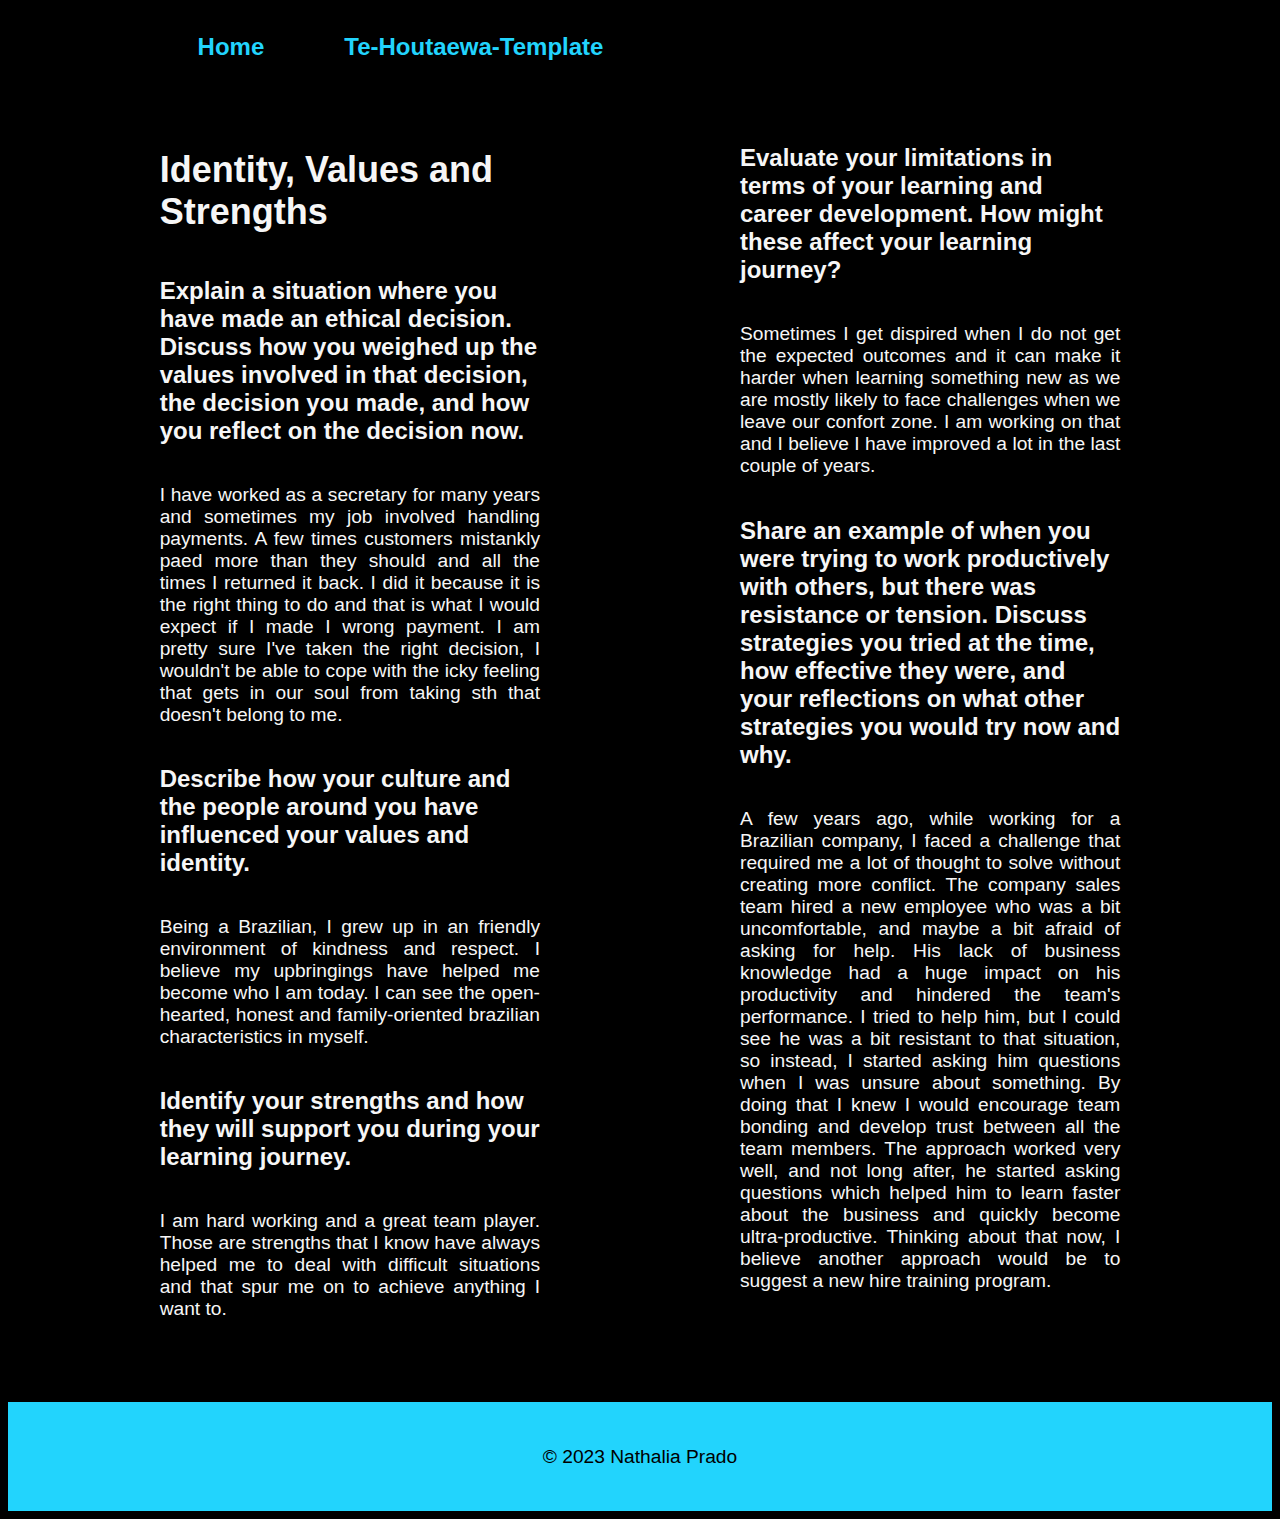
<file: blog/indentity-values.html>
<!DOCTYPE html>
<html>
    <head>
        <meta charset="UTF-8">
        <meta name="viewport" content="width=device-width, initial-scale=1.0">
        <link href="../styles/main.css" rel="stylesheet" type="text/css">
        <title>My Identity, Values and Strengths</title>
    </head>    
    
    <body>
    <header class="header">
        <nav class="header-menu">
            <a class="header-menu-link" href="../index.html">Home</a>
            <a class="header-menu-link" href="./te-houtaewa-template.html">Te-Houtaewa-Template</a>
        </nav>
    </header>
    <main class="main-content normal-alignment">
    <section class="main-content-section">
        <h1 class="main-content-section-h1">Identity, Values and Strengths</h1>
        <h2>Explain a situation where you have made an ethical decision. Discuss how you weighed up the values involved in that decision, the decision you made, 
            and how you reflect on the decision now.</h2>
        <p>
            I have worked as a secretary for many years and sometimes my job involved handling payments. A few times customers mistankly paed more than they should and all
            the times I returned it back. I did it because it is the right thing to do and that is what I would expect if I made I wrong payment. I am pretty sure I've 
            taken the right decision, I wouldn't be able to cope with the icky feeling that gets in our soul from taking sth that doesn't belong to me. 
        </p>
        <h2>Describe how your culture and the people around you have influenced your values and identity.</h2>
        <p>
            Being a Brazilian, I grew up in an friendly environment of kindness and respect. I believe my upbringings have helped me become who I am today. 
            I can see the open-hearted, honest and family-oriented brazilian characteristics in myself. 
        </p>
        <h2>Identify your strengths and how they will support you during your learning journey.</h2> 
        <p>
            I am hard working and a great team player. Those are strengths that I know have always helped me to deal with difficult situations and that spur me
            on to achieve anything I want to.
        </p>   
    </section>
    <section class="main-content-section"> 
        <h2>Evaluate your limitations in terms of your learning and career development. How might these affect your learning journey?</h2>
        <p>
            Sometimes I get dispired when I do not get the expected outcomes and it can make it harder when learning something new as we are mostly 
            likely to face challenges when we leave our confort zone. I am working on that and I believe I have improved a lot in the last couple of years.
        </p>
        <h2>Share an example of when you were trying to work productively with others, but there was resistance or tension. Discuss strategies you tried at the time, 
            how effective they were, and your reflections on what other strategies you would try now and why.</h2>
        <p>
            A few years ago, while working for a Brazilian company, I faced a challenge that required me a lot of thought to solve without 
            creating more conflict. The company sales team hired a new employee who was a bit uncomfortable, and maybe a bit afraid of asking for help. 
            His lack of business knowledge had a huge impact on his productivity and hindered the team's performance. 
            I tried to help him, but I could see he was a bit resistant to that situation, so instead, I started asking him questions when I was unsure about something. 
            By doing that I knew I would encourage team bonding and develop trust between all the team members. 
            The approach worked very well, and not long after, he started asking questions which helped him to learn faster about the business and quickly 
            become ultra-productive. Thinking about that now, I believe another approach would be to suggest a new hire training program.
        </p>
    </section>
    </main>
    <footer class="footer">
        <p>© 2023 Nathalia Prado</p>
    </footer>      
    </body>
</html>
</file>
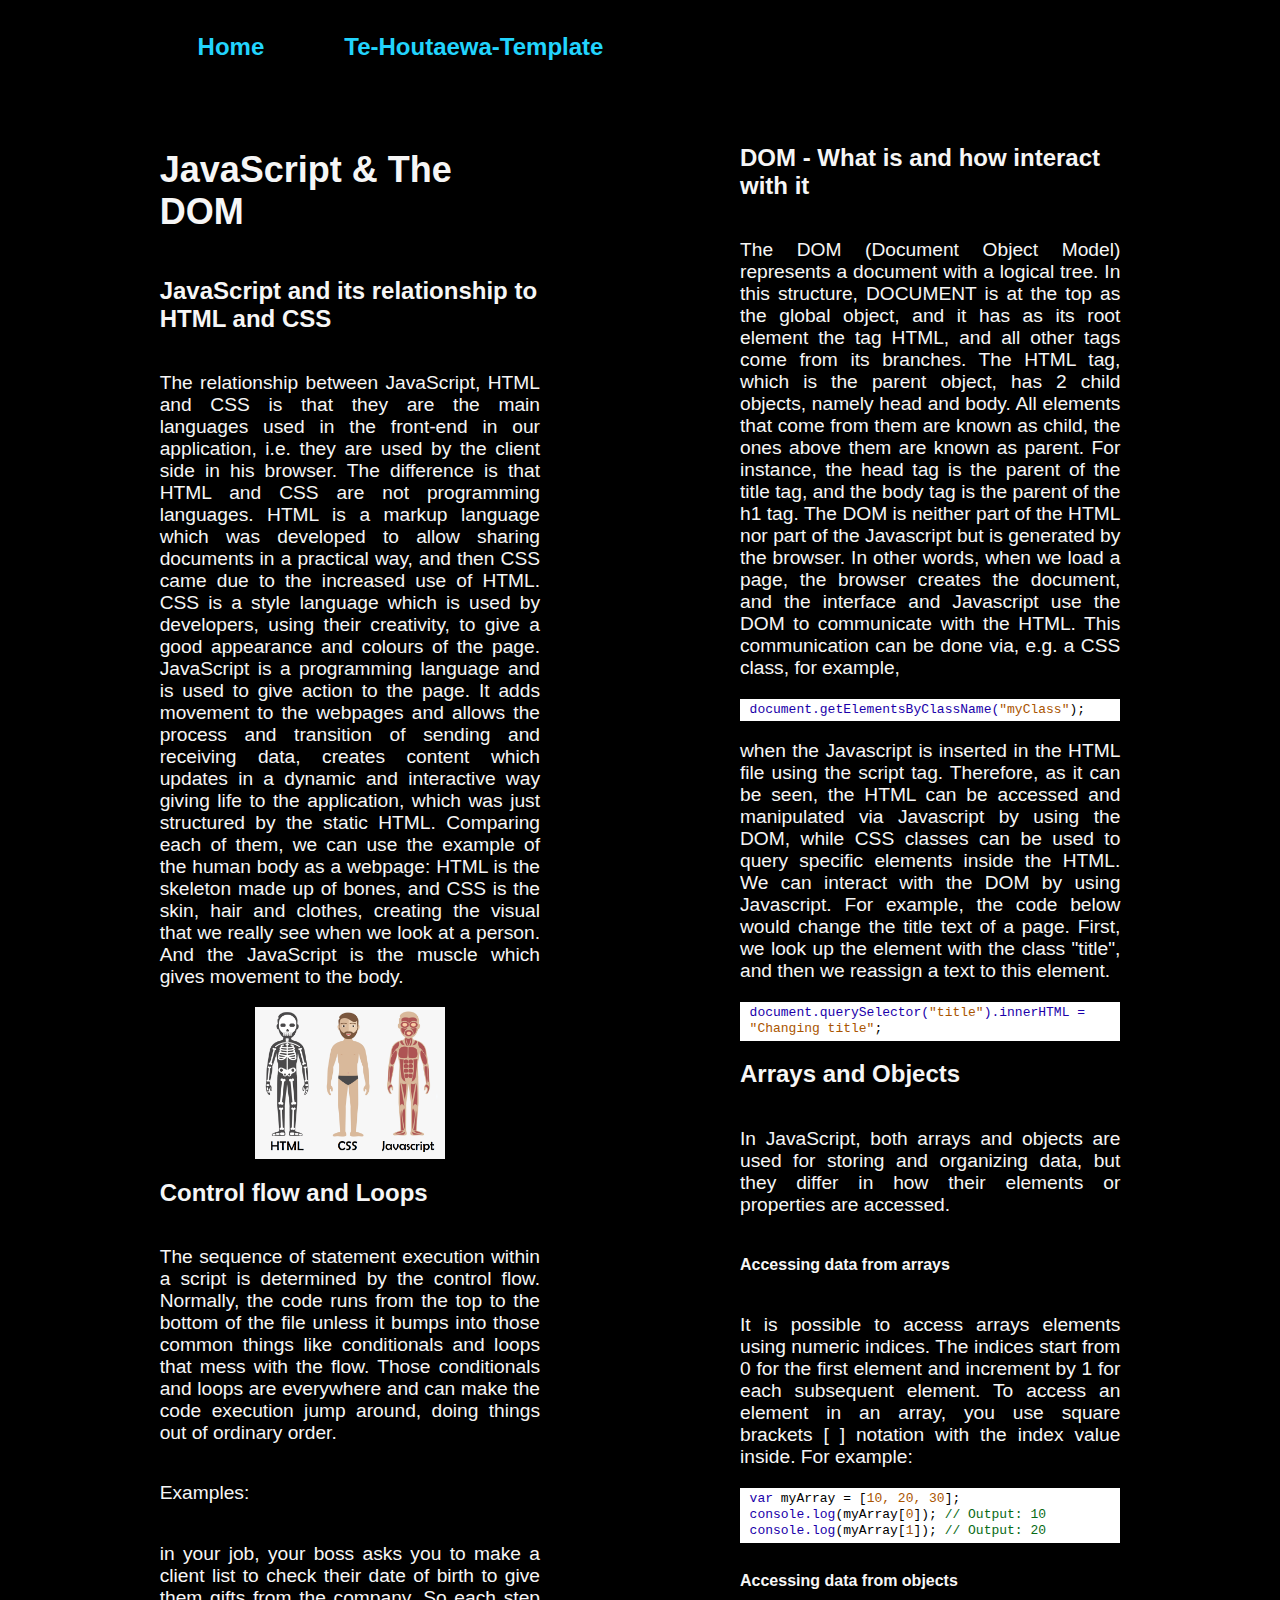
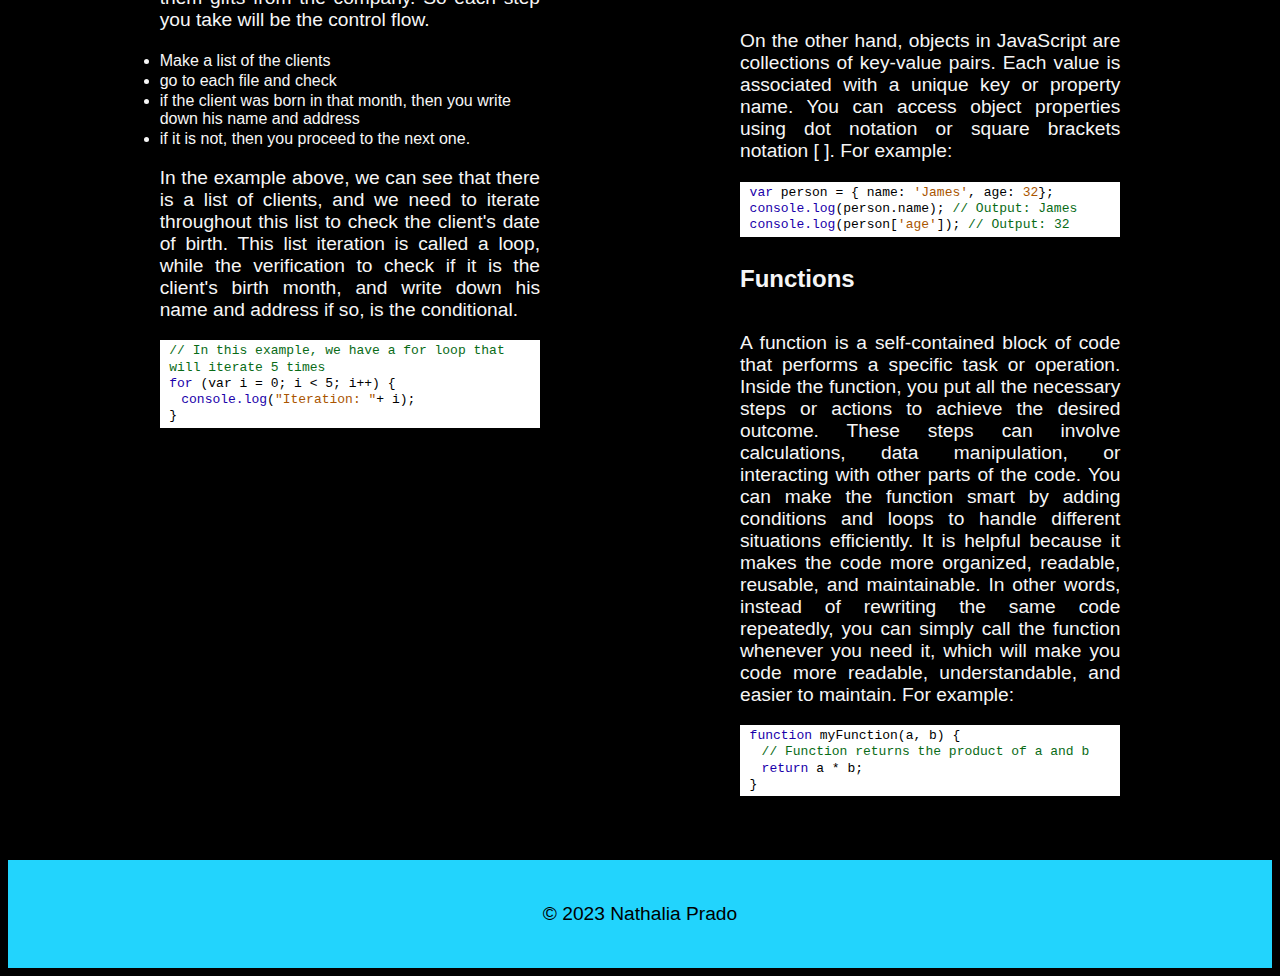
<file: blog/javascript-dom.html>
<!DOCTYPE html>
<html>
    <head>
        <meta charset="UTF-8">
        <meta name="viewport" content="width=device-width, initial-scale=1.0">
        <link href="../styles/main.css" rel="stylesheet" type="text/css">
        <title>JavaScript Fundamentals</title>
    </head>
    
    <body>
        <header class="header"> 
            <nav class="header-menu">
              <a class="header-menu-link" href="../index.html">Home</a>
              <a class="header-menu-link" href="./te-houtaewa-template.html">Te-Houtaewa-Template</a>
            </nav>
        </header>      
        <main class="main-content normal-alignment">
            <section class="main-content-section">
                <h1 class="main-content-section-h1">JavaScript & The DOM</h1>
                <h2>JavaScript and its relationship to HTML and CSS</h2>
                <p>The relationship between JavaScript, HTML and CSS is that they are the main languages used in the front-end in our application, i.e. 
                they are used by the client side in his browser. The difference is that HTML and CSS are not programming languages. HTML is a markup 
                language which was developed to allow sharing documents in a practical way, and then CSS came due to the increased use of HTML.
                CSS is a style language which is used by developers, using their creativity, to give a good appearance and colours of the page. 
                JavaScript is a programming language and is used to give action to the page. It adds movement to the webpages and allows the process and 
                transition of sending and receiving data, creates content which updates in a dynamic and interactive way giving life to the application, 
                which was just structured by the static HTML. Comparing each of them, we can use the example of the human body as a webpage: HTML is the 
                skeleton made up of bones, and CSS is the skin, hair and clothes, creating the visual that we really see when we look at a person. 
                    And the JavaScript is the muscle which gives movement to the body.</p>
                <img id="js-image" src="../assets/skeleton.png" alt="Ekeleton image">
                <h2>Control flow and Loops</h2>
                <p>The sequence of statement execution within a script is determined by the control flow. Normally, the code runs from the top to the bottom of
                the file unless it bumps into those common things like conditionals and loops that mess with the flow. Those conditionals and loops are 
                everywhere and can make the code execution jump around, doing things out of ordinary order.
                <p>Examples:</p>                    
                <p>in your job, your boss asks you to make a client list to check their date of birth to give them gifts from the company. So each step you take 
                will be the control flow. 
                <li class="simple-li-item">Make a list of the clients</li> 
                <li class="simple-li-item">go to each file and check</li>
                <li class="simple-li-item">if the client was born in that month, then you write down his name and address</li>
                <li class="simple-li-item">if it is not, then you proceed to the next one. </li>
                <p>In the example above, we can see that there is a list of clients, and we need to iterate throughout this list to check the client's date of birth. 
                This list iteration is called a loop, while the verification to check if it is the client's birth month, and write down his name and address if so, 
                is the conditional. </p> 
                <div class="div-code">
                    <pre class="pre-code">
                        <span class="span-comment-code">// In this example, we have a for loop that will iterate 5 times</span>
                        <span class="span-selector-code">for </span><span class="span-var-code">(var i = 0; i < 5; i++) {</span>
                        <span class="span-selector-code span-padding-code">console.log</span><span class="span-var-code">(</span><span class="span-string-code">&quot;Iteration: &quot;</span><span class="span-var-code">+ i);</span>
                        <span class="span-var-code">}</span>
                    </pre>
                </div>
            </section> 
            <section class="main-content-section">
                <h2>DOM - What is and how interact with it</h2>
                <p>The DOM (Document Object Model) represents a document with a logical tree. In this structure, DOCUMENT is at the top as the global object, 
                and it has as its root element the tag HTML, and all other tags come from its branches. The HTML tag, which is the parent object, has 2 
                child objects, namely head and body. All elements that come from them are known as child, the ones above them are known as parent. For 
                instance, the head tag is the parent of the title tag, and the body tag is the parent of the h1 tag. The DOM is neither part of the HTML 
                nor part of the Javascript but is generated by the browser. In other words, when we load a page, the browser creates the document, and the 
                interface and Javascript use the DOM to communicate with the HTML. This communication can be done via, e.g. a CSS class, for example,</p>
                <div class="div-code">
                    <pre class="pre-code">
                        <span class="span-selector-code">document.getElementsByClassName(</span><span class="span-string-code">&quot;myClass&quot;</span><span class="span-var-code">);</span>
                    </pre>
                </div>
                <p>when the Javascript is inserted in the HTML file using the script tag. Therefore, as it can be seen, the HTML can be accessed and manipulated via 
                Javascript by using the DOM, while CSS classes can be used to query specific elements inside the HTML. 
                We can interact with the DOM by using Javascript. For example, the code below would change the title text of a page. First, we look up 
                the element with the class "title", and then we reassign a text to this element.</p>
                <div class="div-code"><pre class="pre-code"><span class="span-selector-code">document.querySelector(<span class="span-string-code">&quot;title&quot;</span>).innerHTML = <span class="span-string-code">&quot;Changing title&quot;</span></span><span class="span-var-code">;</span></pre></div>

                <h2>Arrays and Objects</h2>
                <p>In JavaScript, both arrays and objects are used for storing and organizing data, but they differ in how their elements or properties are accessed.</p>
                <h4>Accessing data from arrays</h4>
                <p>It is possible to access arrays elements using numeric indices. The indices start from 0 for the first element and increment by 1 for each subsequent element. 
                To access an element in an array, you use square brackets [ ] notation with the index value inside. For example:</p>
                <div class="div-code mb-8">
                    <pre class="pre-code">
                        <span class="span-selector-code">var </span><span class="span-var-code">myArray = [</span><span class="span-string-code">10, 20, 30</span><span class="span-var-code">];</span>
                        <span class="span-selector-code">console.log</span><span class="span-var-code">(myArray[</span><span class="span-string-code">0</span><span class="span-var-code">]);</span><span class="span-comment-code"> // Output: 10</span>
                        <span class="span-selector-code">console.log</span><span class="span-var-code">(myArray[</span><span class="span-string-code">1</span><span class="span-var-code">]);</span><span class="span-comment-code"> // Output: 20</span>
                    </pre>
                </div>
                <h4>Accessing data from objects</h4>
                <p>On the other hand, objects in JavaScript are collections of key-value pairs. Each value is associated with a unique key or property name. You can access object properties using dot notation or square brackets notation [ ]. For example:</p>
                <div class="div-code mb-8">
                    <pre class="pre-code">
                        <span class="span-selector-code">var </span><span class="span-var-code">person = { name: </span><span class="span-string-code">'James'</span><span class="span-var-code">, age: </span> </span><span class="span-string-code">32</span></span><span class="span-var-code">};</span> 
                        <span class="span-selector-code">console.log</span><span class="span-var-code">(person.name);</span><span class="span-comment-code"> // Output: James</span>
                        <span class="span-selector-code">console.log</span><span class="span-var-code">(person[</span><span class="span-string-code">'age'</span><span class="span-var-code">]);</span><span class="span-comment-code"> // Output: 32</span>
                    </pre>
                </div>            
                <h2>Functions</h2>   
                <p>A function is a self-contained block of code that performs a specific task or operation.
                Inside the function, you put all the necessary steps or actions to achieve the desired outcome. These steps can involve calculations, data manipulation, 
                or interacting with other parts of the code. You can make the function smart by adding conditions and loops to handle different situations efficiently.
                It is helpful because it makes the code more organized, readable, reusable, and maintainable. In other words, instead of rewriting the same code repeatedly, 
                you can simply call the function whenever you need it, which will make you code more readable, understandable, and easier to maintain. For example:</p>
                <div class="div-code">
                    <pre class="pre-code">
                        <span class="span-selector-code">function </span><span class="span-var-code">myFunction(a, b) {</span>
                        <span class="span-comment-code span-padding-code">// Function returns the product of a and b</span>
                        <span class="span-selector-code span-padding-code">return </span><span class="span-var-code">a * b;</span></span>
                        <span class="span-var-code">}</span>
                    </pre>
                </div>
            </section>       
        </main>
        <footer class="footer">
            <p>© 2023 Nathalia Prado</p>
        </footer>          
    </body>
</html>
</file>
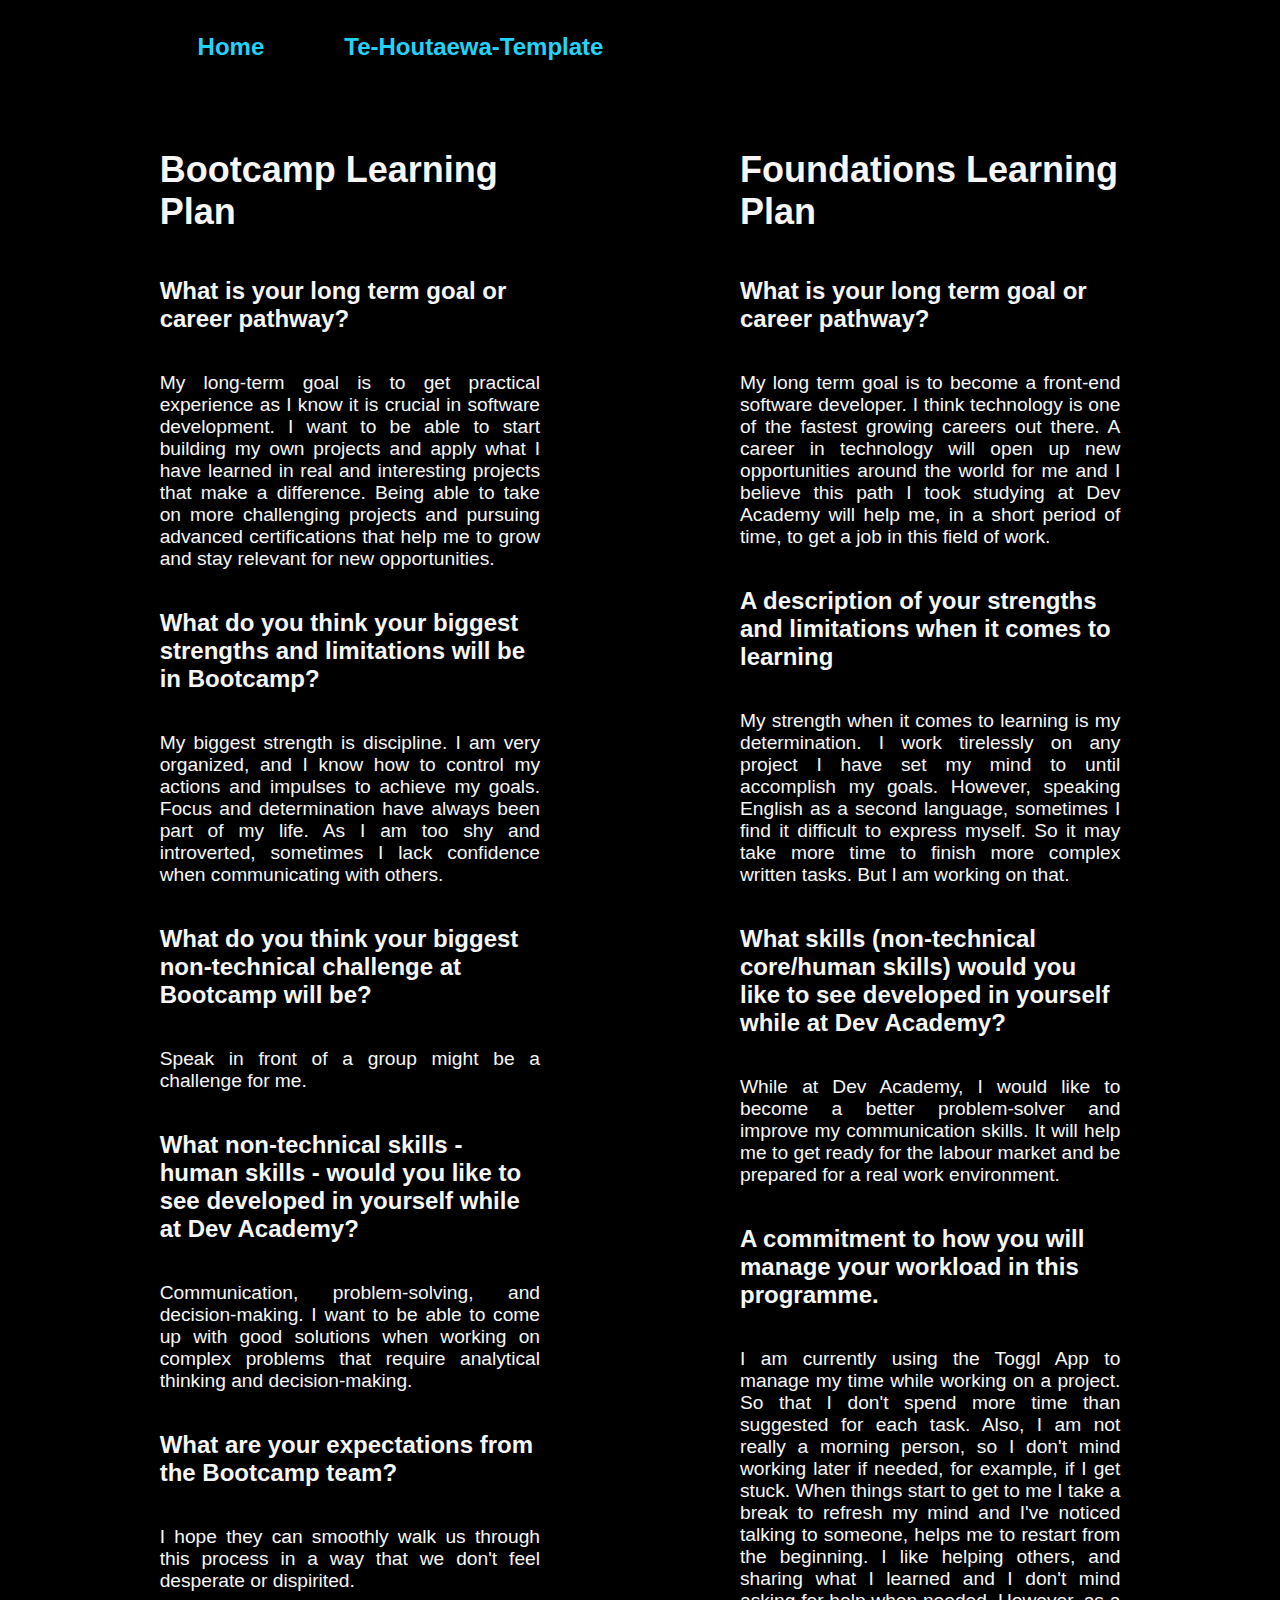
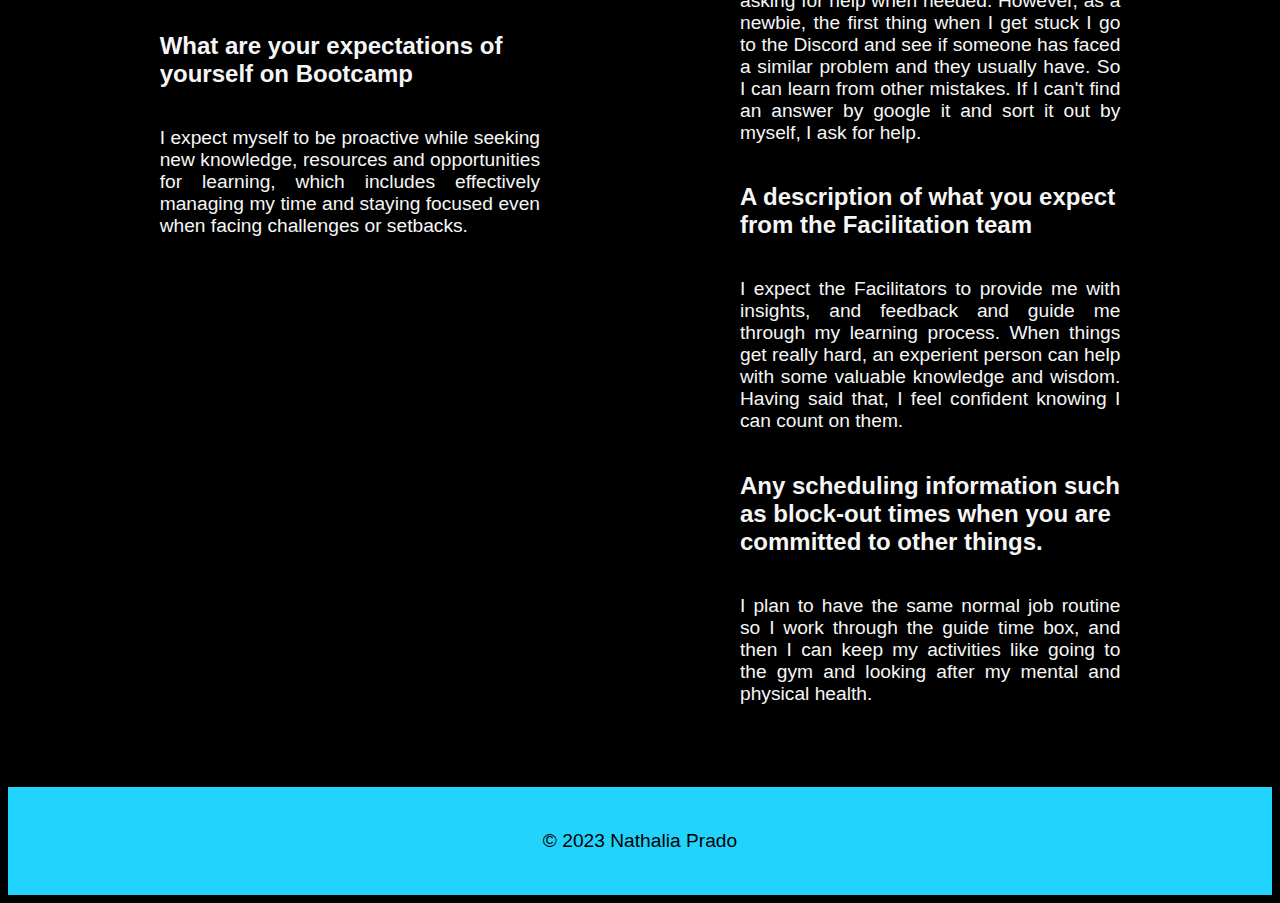
<file: blog/learning-plan.html>
<!DOCTYPE html>
<html>
    <head>
      <meta charset="UTF-8">
      <meta name="viewport" content="width=device-width, initial-scale=1.0">
      <link href="../styles/main.css" rel="stylesheet" type="text/css">
      <title>My Learning Plan</title>
    </head>
    
    <body>
      <header class="header">
        <nav class="header-menu">
          <a class="header-menu-link" href="../index.html">Home</a>
          <a class="header-menu-link" href="./te-houtaewa-template.html">Te-Houtaewa-Template</a>
        </nav>
      </header>
      <main class="main-content normal-alignment">
        <section class="main-content-section">
          <h1 class="main-content-section-h1">Bootcamp Learning Plan</h1>  
          <h2>What is your long term goal or career pathway?</h2>
          <p>
            My long-term goal is to get practical experience as I know it is crucial in software development. I want to be able to start building my own projects and apply what I have learned in real and interesting projects 
            that make a difference. Being able to take on more challenging projects and pursuing advanced certifications that help me to grow and stay relevant for new opportunities.
          </p>
          <h2>What do you think your biggest strengths and limitations will be in Bootcamp?</h2>
          <p>
            My biggest strength is discipline. I am very organized, and I know how to control my actions and impulses to achieve my goals. Focus and determination 
            have always been part of my life. As I am too shy and introverted, sometimes I lack confidence when communicating with others.
          </p>
          <h2>What do you think your biggest non-technical challenge at Bootcamp will be?</h2>
          <p>
            Speak in front of a group might be a challenge for me.
          </p>
          <h2>What non-technical skills - human skills - would you like to see developed in yourself while at Dev Academy?</h2>
          <p>
            Communication, problem-solving, and decision-making. I want to be able to come up with good solutions when working on complex problems that require 
            analytical thinking and decision-making.
          </p>
          <h2>What are your expectations from the Bootcamp team?</h2>
          <p>
            I hope they can smoothly walk us through this process in a way that we don't feel desperate or dispirited.
          </p>
          <h2>What are your expectations of yourself on Bootcamp</h2>
          <p>
            I expect myself to be proactive while seeking new knowledge, resources and opportunities for learning, which includes effectively managing my time and staying focused even when 
            facing challenges or setbacks.
          </p>
        </section>
        <section class="main-content-section">
          <h1 class="main-content-section-h1">Foundations Learning Plan</h1>
          <h2>What is your long term goal or career pathway?</h2>
          <p>
            My long term goal is to become a front-end software developer. I think technology is one of the fastest growing careers out there. 
            A career in technology will open up new opportunities around the world for me and I believe this path I took studying at Dev Academy will 
            help me, in a short period of time, to get a job in this field of work.
          </p>
          <h2>A description of your strengths and limitations when it comes to learning</h2>
          <p>
            My strength when it comes to learning is my determination. I work tirelessly on any project I have set my mind to until accomplish my goals.
            However, speaking English as a second language, sometimes I find it difficult to express myself. So it may take more time to finish
            more complex written tasks. But I am working on that.
          </p>  
          <h2>What skills (non-technical core/human skills) would you like to see developed in yourself while at Dev Academy?</h2>        
          <p>
            While at Dev Academy, I would like to become a better problem-solver and improve my communication skills. It will help me to get ready for 
            the labour market and be prepared for a real work environment.
          </p>   
          <h2>A commitment to how you will manage your workload in this programme.</h2>
          <p>
            I am currently using the Toggl App to manage my time while working on a project. So that I don't spend more time than suggested for each task. 
            Also, I am not really a morning person, so I don't mind working later if needed, for example, if I get stuck. When things start to get to me
            I take a break to refresh my mind and I've noticed talking to someone, helps me to restart from the beginning. I like helping others, 
            and sharing what I learned and I don't mind asking for help when needed. However, as a newbie, the first thing when I get stuck I go to the
            Discord and see if someone has faced a similar problem and they usually have. So I can learn from other mistakes. If I can't find an answer 
            by google it and sort it out by myself, I ask for help.
          </p>
          <h2>A description of what you expect from the Facilitation team</h2>
          <p>
            I expect the Facilitators to provide me with insights, and feedback and guide me through my learning process. When things get really hard, 
            an experient person can help with some valuable knowledge and wisdom. Having said that, I feel confident knowing I can count on them.
          </p>
          <h2>Any scheduling information such as block-out times when you are committed to other things.</h2>  
          <p>
            I plan to have the same normal job routine so I work through the guide time box, and then I can keep my activities like going to the gym 
            and looking after my mental and physical health.
          </p>  
        </section>
      </main>
      <footer class="footer">
        <p>© 2023 Nathalia Prado</p>
      </footer>          
    </body>
</html>
</file>
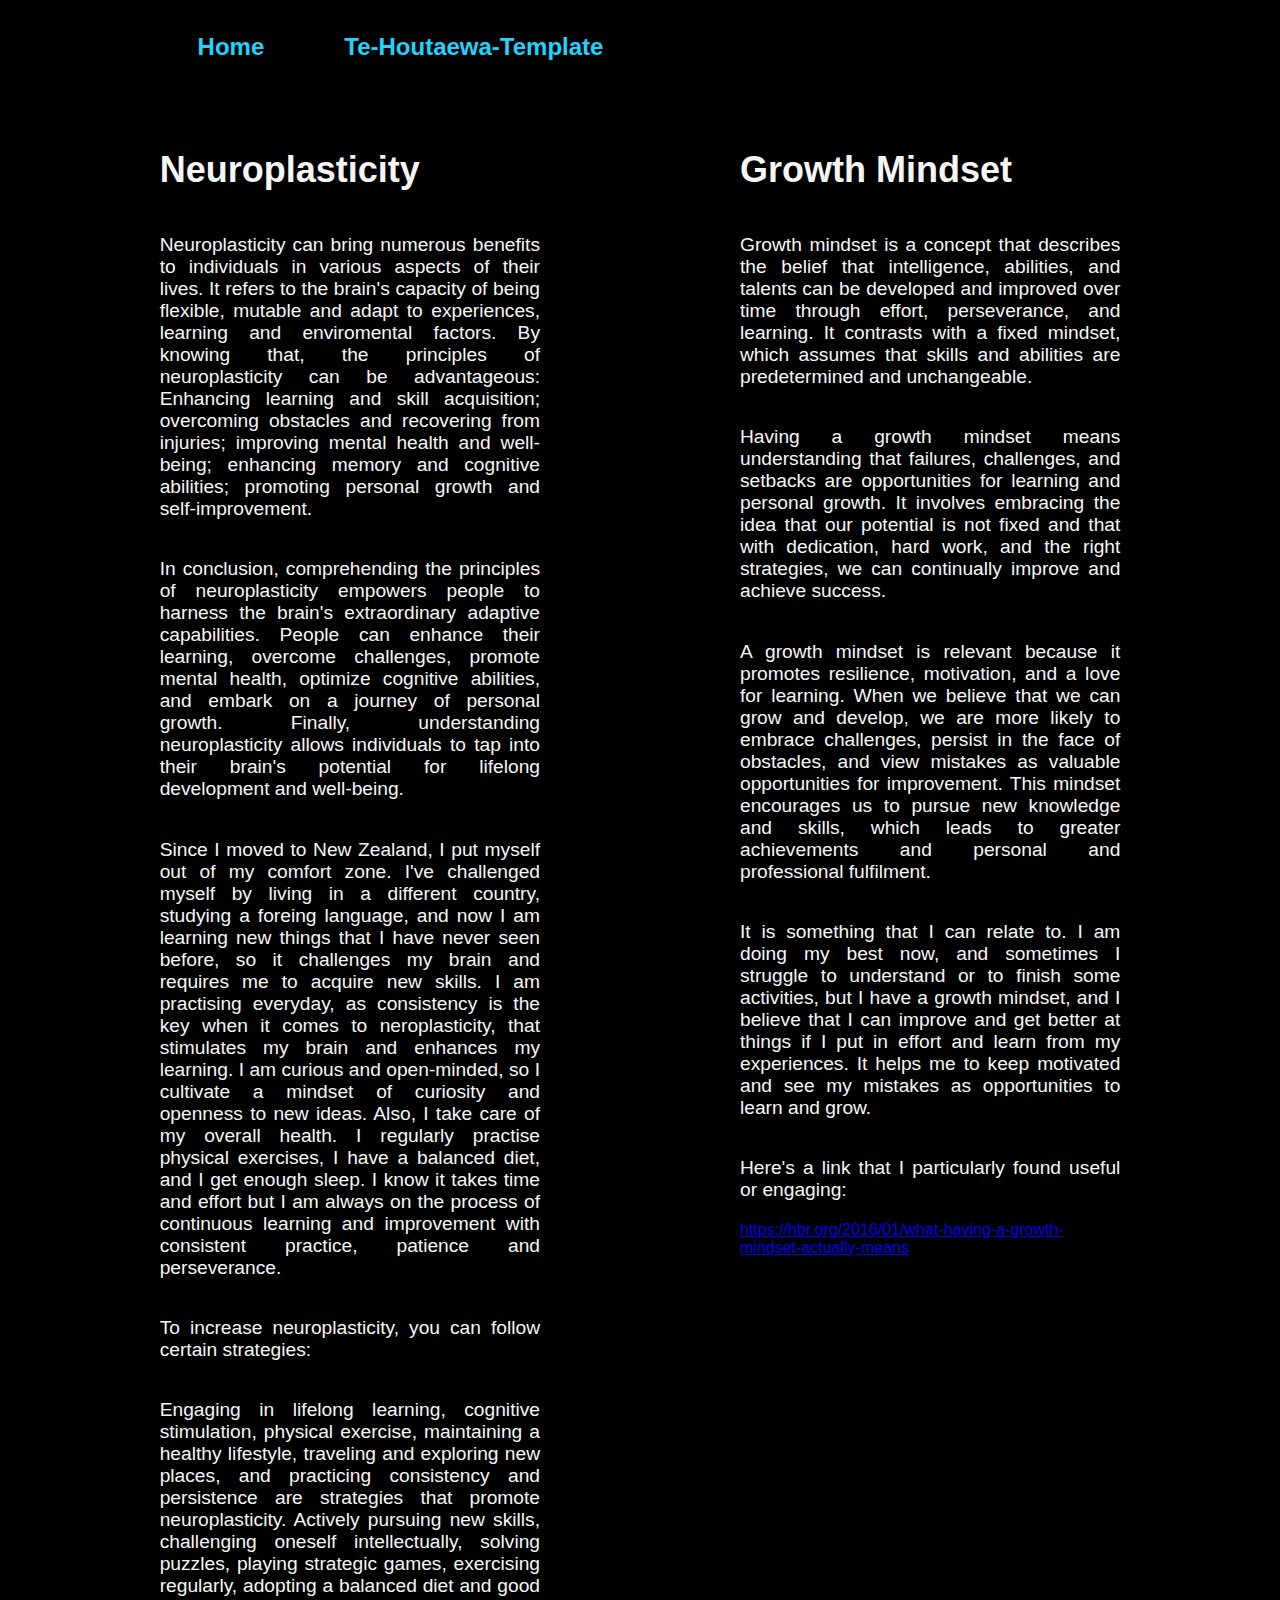
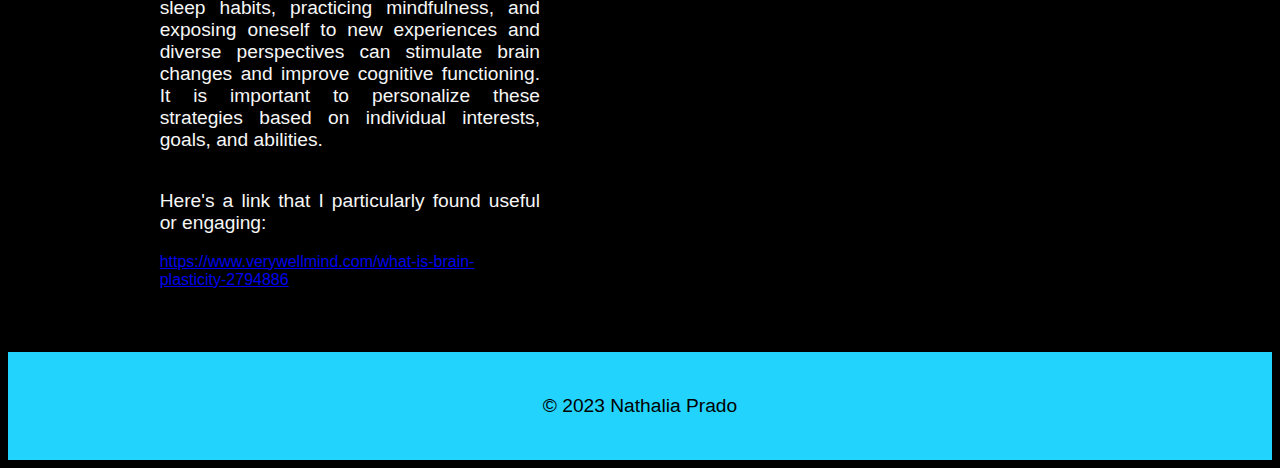
<file: blog/neuroplasticity.html>
<!DOCTYPE html>
<html>
    <head>
      <meta charset="UTF-8">
      <meta name="viewport" content="width=device-width, initial-scale=1.0">
      <link href="../styles/main.css" rel="stylesheet" type="text/css">
      <title>Neuroplasticity</title>
    </head>

    <body>
      <header class="header"> 
        <nav class="header-menu">
          <a class="header-menu-link" href="../index.html">Home</a>
          <a class="header-menu-link" href="./te-houtaewa-template.html">Te-Houtaewa-Template</a>
        </nav>
      </header>
      <main class="main-content normal-alignment">
        <section class="main-content-section">
          <h1 class="main-content-section-h1">Neuroplasticity</h1>
          <p>Neuroplasticity can bring numerous benefits to individuals in various aspects of their lives. It refers to the brain's capacity of being flexible, 
          mutable and adapt to experiences, learning and enviromental factors. By knowing that, the principles of neuroplasticity can be advantageous:
          Enhancing learning and skill acquisition; overcoming obstacles and recovering from injuries; improving mental health and well-being; enhancing memory and cognitive abilities; 
          promoting personal growth and self-improvement.</p>
          <p>In conclusion, comprehending the principles of neuroplasticity empowers people to harness the brain's extraordinary adaptive capabilities.
          People can enhance their learning, overcome challenges, promote mental health, optimize cognitive abilities, and embark on a journey of personal 
          growth. Finally, understanding neuroplasticity allows individuals to tap into their brain's potential for lifelong development and well-being.</p>
          <p>Since I moved to New Zealand, I put myself out of my comfort zone. I've challenged myself by living in a different country, studying a foreing 
          language, and now I am learning new things that I have never seen before, so it challenges my brain and requires me to acquire new skills. 
          I am practising everyday, as consistency is the key when it comes to neroplasticity, that stimulates my brain and enhances my learning. 
          I am curious and open-minded, so I cultivate a mindset of curiosity and openness to new ideas. Also, I take care of my overall health. 
          I regularly practise physical exercises, I have a balanced diet, and I get enough sleep. I know it takes time and effort but I am always on 
          the process of continuous learning and improvement with consistent practice, patience and perseverance.</p>
          <p>To increase neuroplasticity, you can follow certain strategies:</p> 
          <p>Engaging in lifelong learning, cognitive stimulation, physical exercise, maintaining a healthy lifestyle, traveling and exploring new places, 
          and practicing consistency and persistence are strategies that promote neuroplasticity. Actively pursuing new skills, challenging oneself intellectually, 
          solving puzzles, playing strategic games, exercising regularly, adopting a balanced diet and good sleep habits, practicing mindfulness, and exposing 
          oneself to new experiences and diverse perspectives can stimulate brain changes and improve cognitive functioning. It is important to personalize these 
          strategies based on individual interests, goals, and abilities.</p>
          <p>Here's a link that I particularly found useful or engaging:</p> <a class="link" href="https://www.verywellmind.com/what-is-brain-plasticity-2794886" target="_blank">https://www.verywellmind.com/what-is-brain-plasticity-2794886</a> 
        </section>
        <section class="main-content-section">
          <h1 class="main-content-section-h1">Growth Mindset</h1>
          <p>Growth mindset is a concept that describes the belief that intelligence, abilities, and talents can be developed and improved over time through effort,
            perseverance, and learning. It contrasts with a fixed mindset, which assumes that skills and abilities are predetermined and unchangeable.</p>
          <p>Having a growth mindset means understanding that failures, challenges, and setbacks are opportunities for learning and personal growth. It involves 
          embracing the idea that our potential is not fixed and that with dedication, hard work, and the right strategies, we can continually improve and achieve success.</p>
          <p>A growth mindset is relevant because it promotes resilience, motivation, and a love for learning. When we believe that we can grow and develop, we are more likely to
          embrace challenges, persist in the face of obstacles, and view mistakes as valuable opportunities for improvement. This mindset encourages us to pursue new
          knowledge and skills, which leads to greater achievements and personal and professional fulfilment.</p>
          <p>It is something that I can relate to. I am doing my best now, and sometimes I struggle to understand or to finish some activities, but I have a growth mindset, 
          and I believe that I can improve and get better at things if I put in effort and learn from my experiences. It helps me to keep motivated and see my mistakes as opportunities 
          to learn and grow.</p>
          <p>Here's a link that I particularly found useful or engaging:</p><a class="link" href="https://hbr.org/2016/01/what-having-a-growth-mindset-actually-means" target="_blank">https://hbr.org/2016/01/what-having-a-growth-mindset-actually-means</a>
        </section>
      </main>
      <footer class="footer">
        <p>© 2023 Nathalia Prado</p>
      </footer>  
    </body>
  </html>
</file>
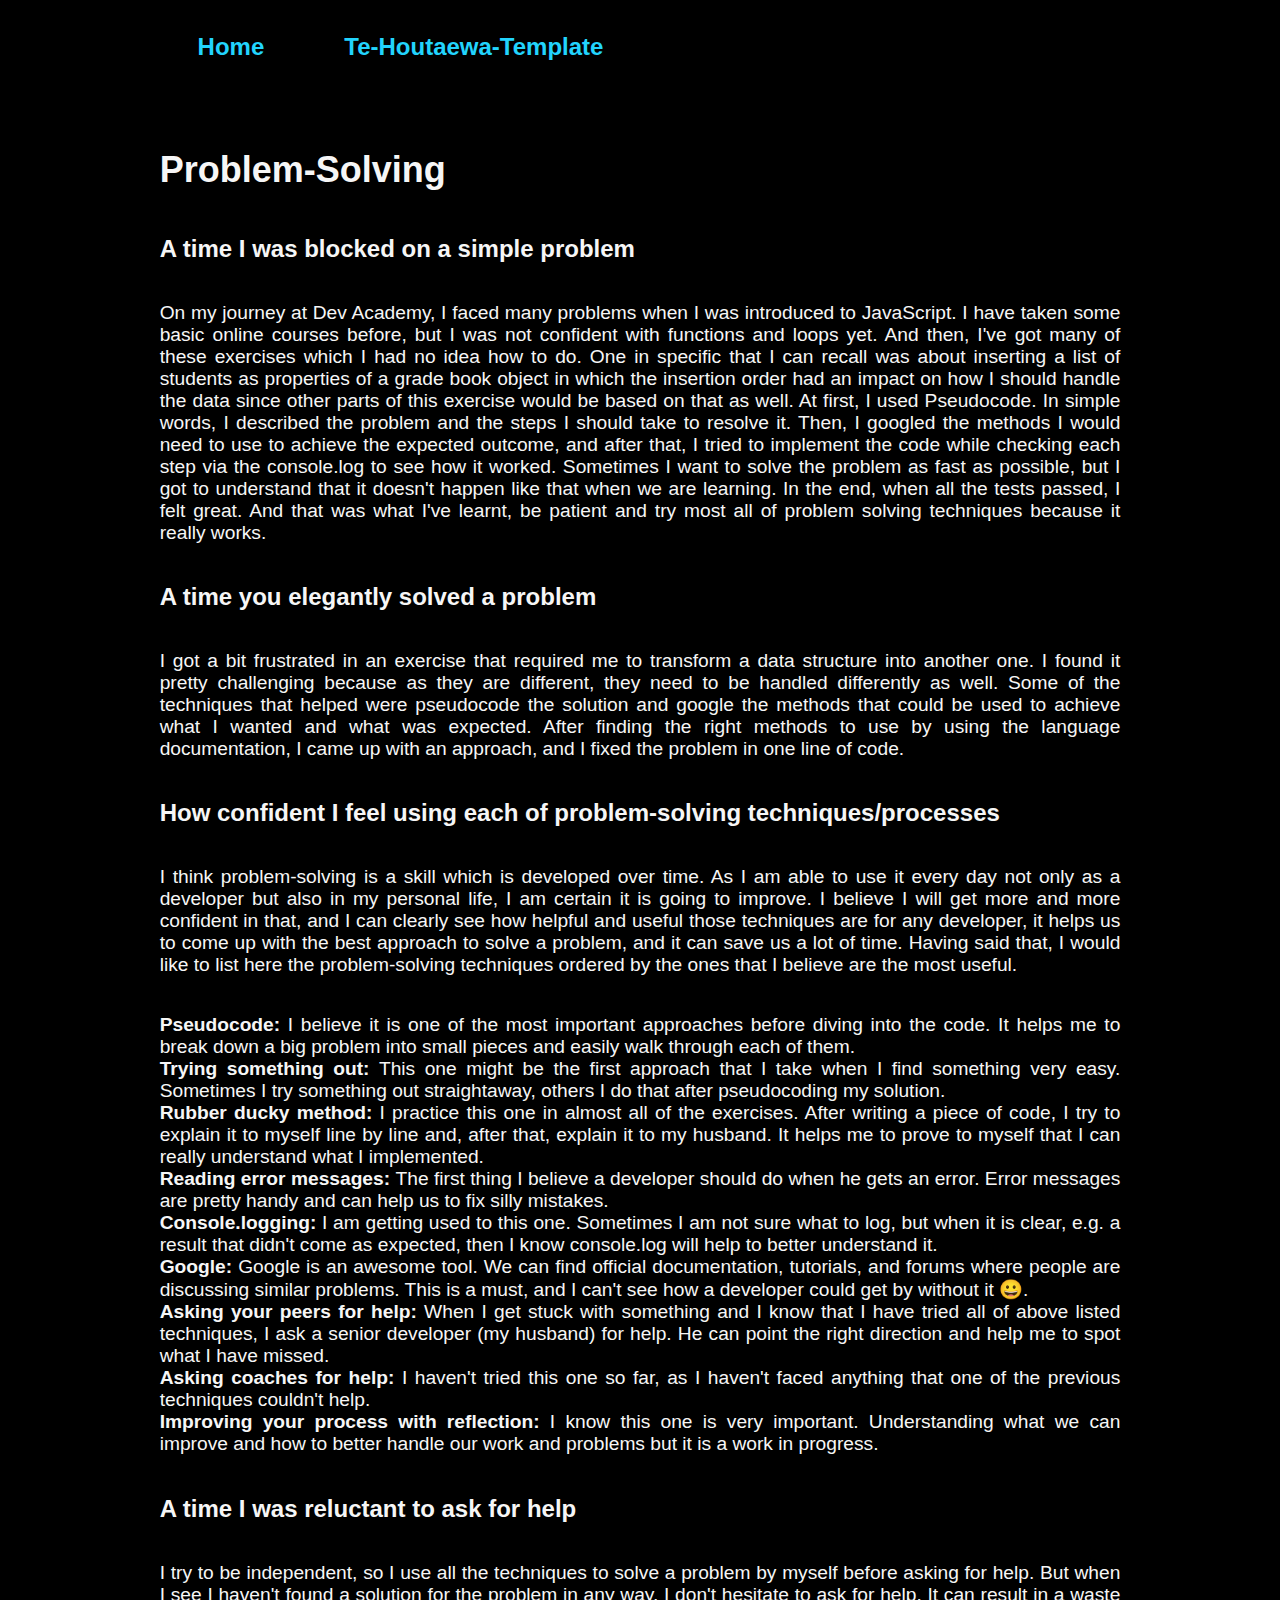
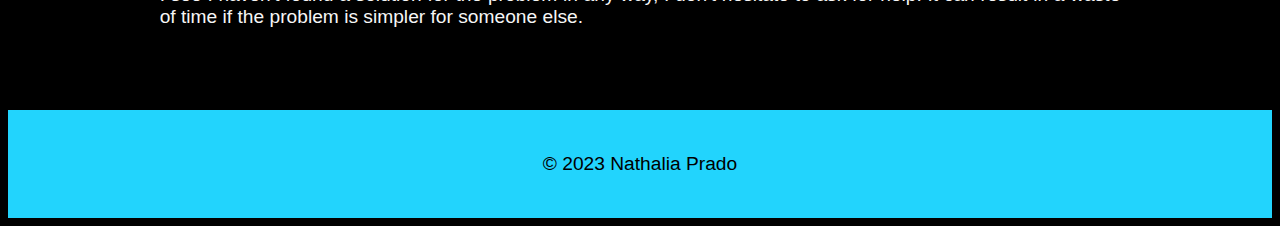
<file: blog/problem-solving.html>
<!DOCTYPE html>
<html>
  <head>
    <meta charset="UTF-8">
    <meta name="viewport" content="width=device-width, initial-scale=1.0">
    <link href="../styles/main.css" rel="stylesheet" type="text/css">
    <title>Problem Solving</title>
  </head>

  <body>
    <header class="header">
      <nav class="header-menu">
        <a class="header-menu-link" href="../index.html">Home</a>
        <a class="header-menu-link" href="./te-houtaewa-template.html">Te-Houtaewa-Template</a>
      </nav>
    </header>
    <main class="main-content single-content-main">
      <section class="main-content-section single-content-section">
        <h1 class="main-content-section-h1">Problem-Solving</h1>
        <h2>A time I was blocked on a simple problem</h2>
        <p>
          On my journey at Dev Academy, I faced many problems when I was introduced to JavaScript. I have taken some basic online courses before, but I was not confident with functions and loops yet. 
        And then, I've got many of these exercises which I had no idea how to do. One in specific that I can recall was about inserting a list of students as properties of a grade book object in which
        the insertion order had an impact on how I should handle the data since other parts of this exercise would be based on that as well. At first, I used Pseudocode. In simple words, I described the problem and the steps I should take to 
        resolve it. Then, I googled the methods I would need to use to achieve the expected outcome, and after that, I tried to implement the code while checking each step via the console.log to see how 
        it worked. Sometimes I want to solve the problem as fast as possible, but I got to understand that it doesn't happen like that when we are learning. In the end, when all the tests passed, 
        I felt great. And that was what I've learnt, be patient and try most all of problem solving techniques because it really works.                   
        </p>
        <h2>A time you elegantly solved a problem</h2>
        <p>
        I got a bit frustrated in an exercise that required me to transform a data structure into another one. I found it pretty challenging because as they are different,
        they need to be handled differently as well. Some of the techniques that helped were pseudocode the solution and google the methods that could be used to achieve 
        what I wanted and what was expected. After finding the right methods to use by using the language documentation, I came up with an approach, and I fixed the problem in one line of code.
        </p>
        <h2>How confident I feel using each of problem-solving techniques/processes</h2>
        <p>
        I think problem-solving is a skill which is developed over time. As I am able to use it every day not only as a developer but also in my personal life, I am certain it is going to improve.
        I believe I will get more and more confident in that, and I can clearly see how helpful and useful those techniques are for any developer, it helps us to come up with the best approach to 
        solve a problem, and it can save us a lot of time. Having said that, I would like to list here the problem-solving techniques ordered by the ones that I believe are the most useful.
        </p>
        <p>
        <strong>Pseudocode: </strong>I believe it is one of the most important approaches before diving into the code. It helps me to break down a big problem into small pieces and easily walk through each of them.<br>
        <strong>Trying something out: </strong>This one might be the first approach that I take when I find something very easy. Sometimes I try something out straightaway, others I do that after pseudocoding my solution.<br>
        <strong>Rubber ducky method: </strong>I practice this one in almost all of the exercises. After writing a piece of code, I try to explain it to myself line by line and, after that, explain it to my husband. 
        It helps me to prove to myself that I can really understand what I implemented.<br>
        <strong>Reading error messages: </strong>The first thing I believe a developer should do when he gets an error. Error messages are pretty handy and can help us to fix silly mistakes.<br>
        <strong>Console.logging: </strong>I am getting used to this one. Sometimes I am not sure what to log, but when it is clear, e.g. a result that didn't come as expected, then I know console.log will help to better understand it.<br>
        <strong>Google: </strong>Google is an awesome tool. We can find official documentation, tutorials, and forums where people are discussing similar problems. This is a must, and I can't see how a developer could get by without it &#128512;.<br>
        <strong>Asking your peers for help: </strong>When I get stuck with something and I know that I have tried all of above listed techniques, I ask a senior developer (my husband) for help. He can point the right direction and help me to spot what I have missed.<br>
        <strong>Asking coaches for help: </strong>I haven't tried this one so far, as I haven't faced anything that one of the previous techniques couldn't help.<br>
        <strong>Improving your process with reflection: </strong>I know this one is very important. Understanding what we can improve and how to better handle our work and problems but it is a work in progress.
        <h2> A time I was reluctant to ask for help</h2>
        <p>
        I try to be independent, so I use all the techniques to solve a problem by myself before asking for help. But when I see I haven't found a solution for the problem in any way, 
        I don't hesitate to ask for help. It can result in a waste of time if the problem is simpler for someone else.     
        </p>
      </section>
    </main>
    <footer class="footer">
      <p>© 2023 Nathalia Prado</p>
    </footer>  
  </body>
</html>
</file>
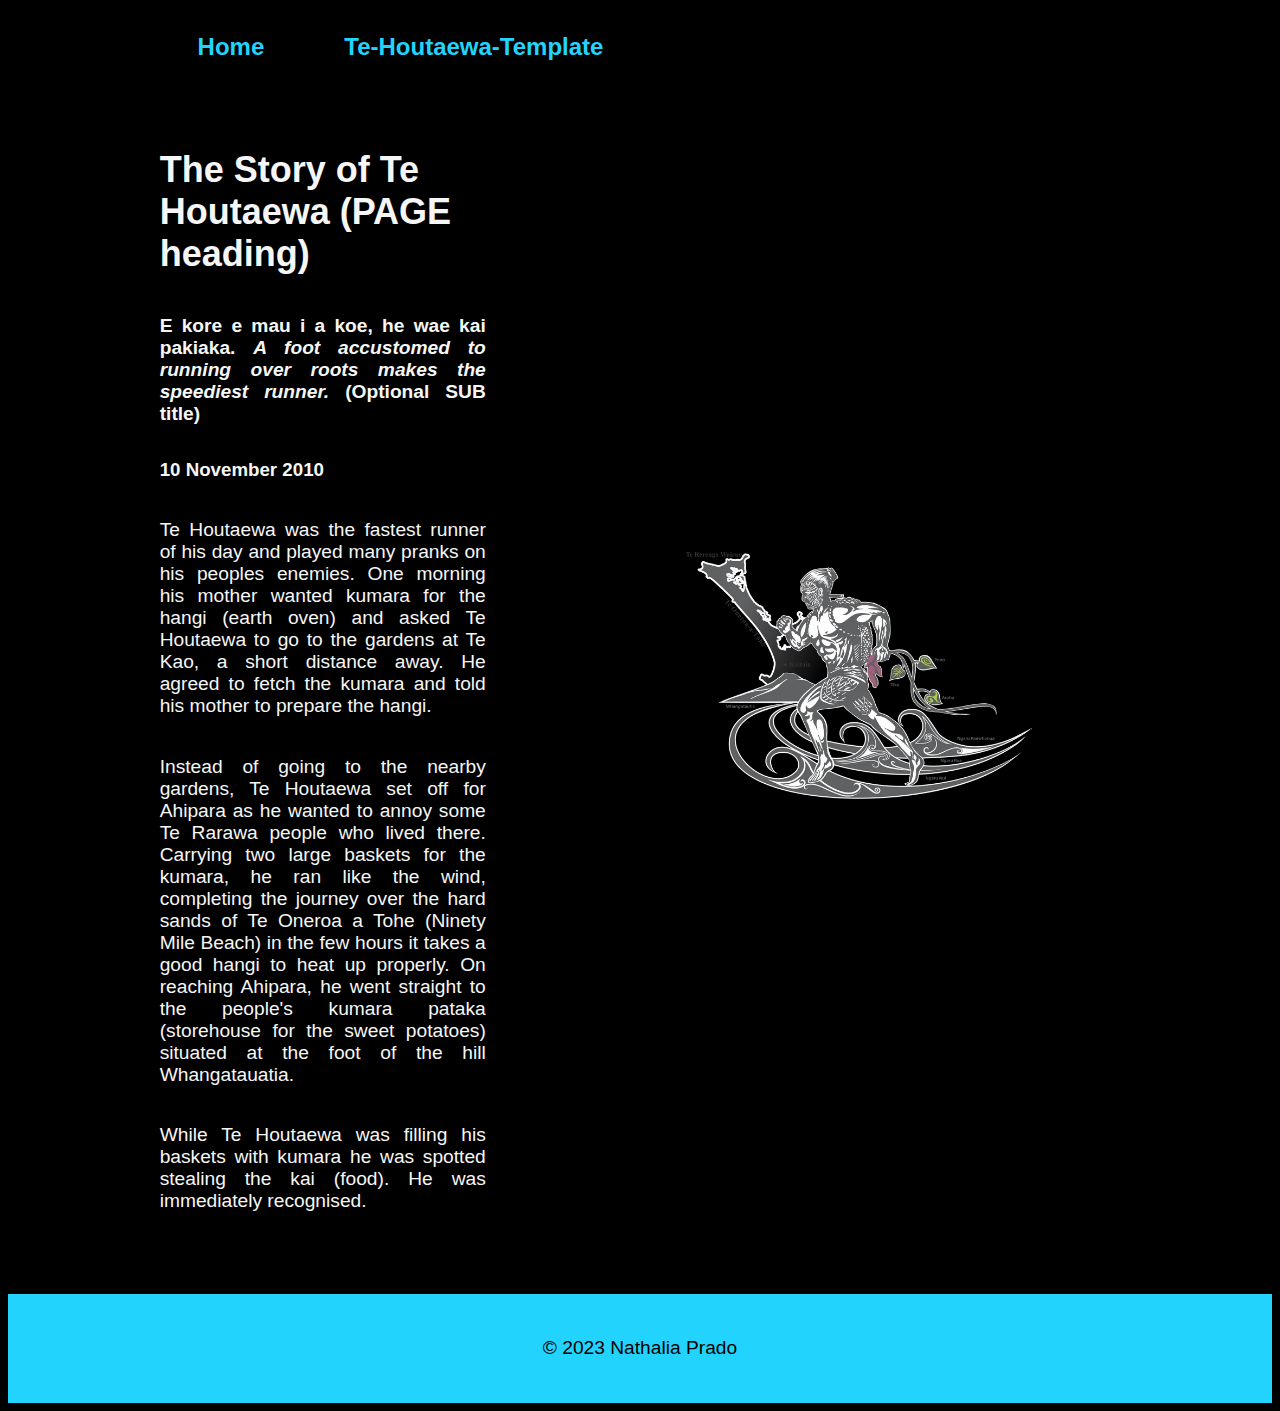
<file: blog/te-houtaewa-template.html>
<!DOCTYPE html>
<html>
  <head>
    <meta charset="UTF-8">
    <meta name="viewport" content="width=device-width, initial-scale=1.0"> 
    <link href="../styles/main.css" rel="stylesheet" type="text/css">
    <title>Stories and Legends</title>
  </head>
  
  <body>
    <header class="header"> 
      <nav class="header-menu">
        <a class="header-menu-link" href="../index.html">Home</a>
        <a class="header-menu-link" href="./te-houtaewa-template.html">Te-Houtaewa-Template</a>
      </nav>
    </header>
    <main class="main-content">
      <section class="main-content-section">
        <h1 class="main-content-section-h1">The Story of Te Houtaewa (PAGE heading)</h1>
        <h2 class="justify">E kore e mau i a koe, he wae kai pakiaka. <em class="justify">A foot accustomed to running over roots makes the speediest runner.</em> (Optional SUB title) </h2>
        <h3>10 November 2010</h3>
        <p>
          Te Houtaewa was the fastest runner of his day and played many pranks on his peoples enemies. One morning his mother wanted kumara for the hangi (earth oven) and asked Te Houtaewa to go to the gardens at Te Kao, a short distance away. He agreed to fetch the kumara and told his mother to prepare the hangi.
        </p>
        <p>
          Instead of going to the nearby gardens, Te Houtaewa set off for Ahipara as he wanted to annoy some Te Rarawa people who lived there. Carrying two large baskets for the kumara, he ran like the wind, completing the journey over the hard sands of Te Oneroa a Tohe (Ninety Mile Beach) in the few hours it takes a good hangi to heat up properly. On reaching Ahipara, he went straight to the people's kumara pataka (storehouse for the sweet potatoes) situated at the foot of the hill Whangatauatia.
        </p>
        <p>
          While Te Houtaewa was filling his baskets with kumara he was spotted stealing the kai (food). He was immediately recognised.
        </p>
      </section>
      <div>
        <img class="image-runner" src="../assets/runner.png" alt="Te Houtaewa image">
      </div>
    </main>
    <footer class="footer">
      <p>© 2023 Nathalia Prado</p>
    </footer>
  </body>
</html>
</file>
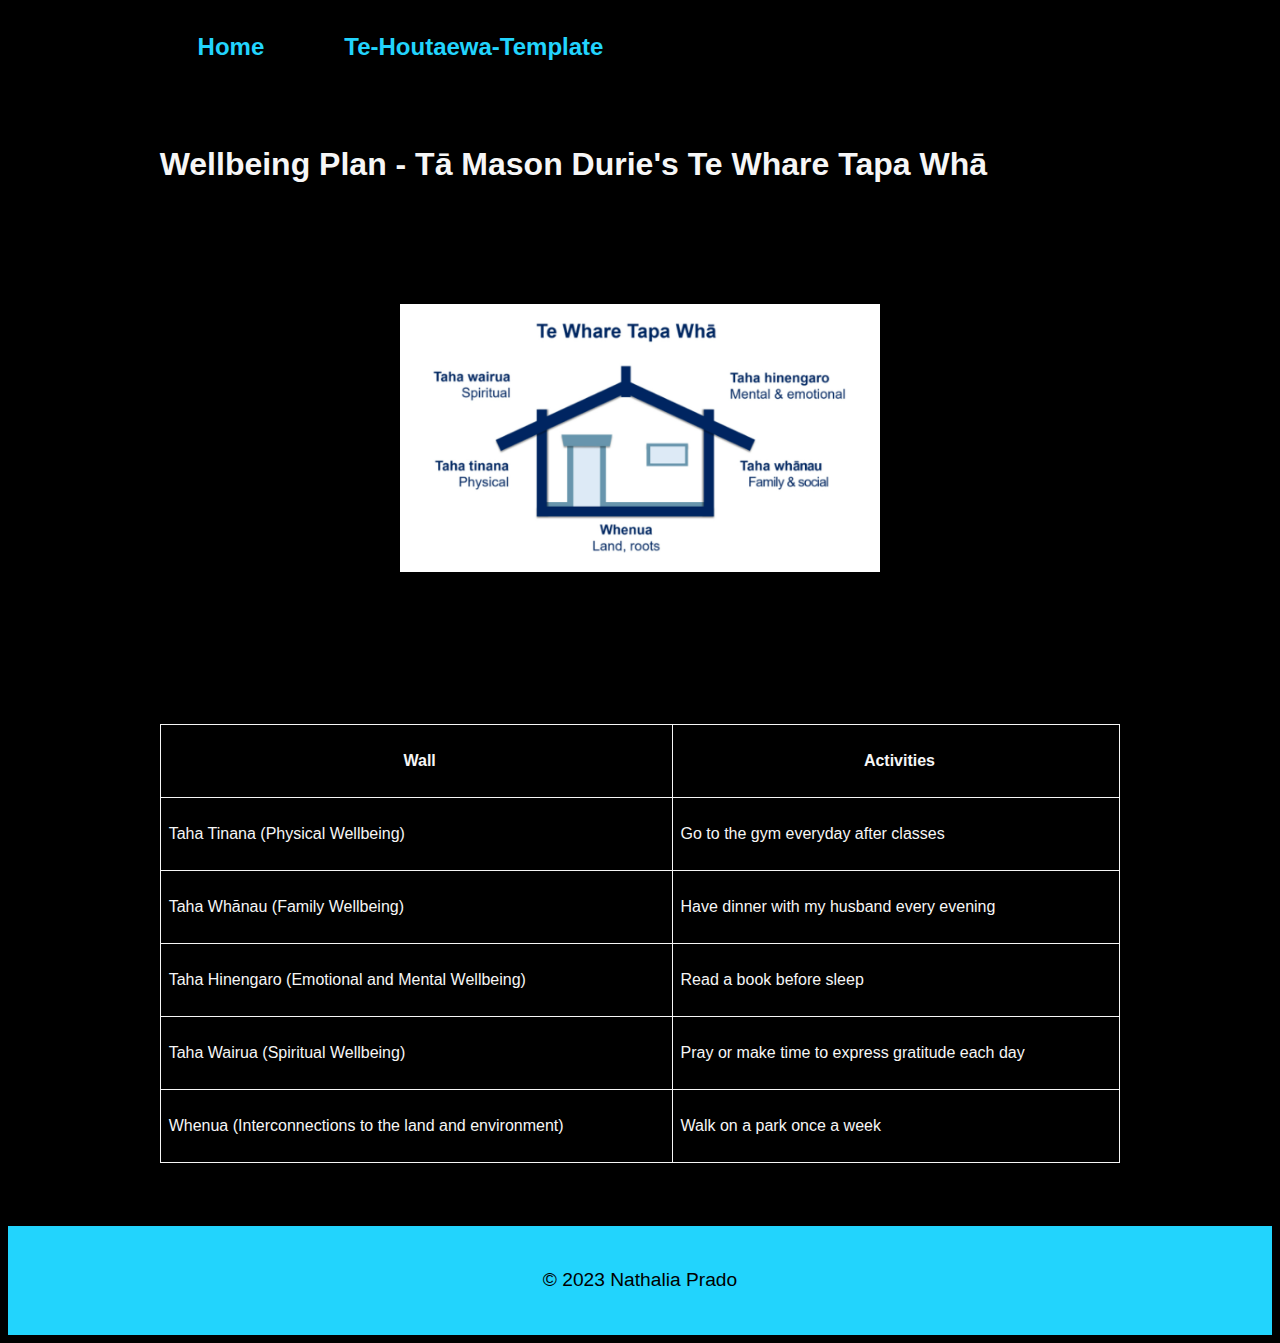
<file: blog/te-whare-tapa-wha.html>
<!DOCTYPE html>
<html>
    <head>
        <meta charset="UTF-8">
        <meta name="viewport" content="width=device-width, initial-scale=1.0">
        <link href="../styles/main.css" rel="stylesheet" type="text/css">
        <title>Te Whare Tapa Whā</title>
    </head>

    <body>
        <header class="header"> 
          <nav class="header-menu">
            <a class="header-menu-link" href="../index.html">Home</a>
            <a class="header-menu-link" href="./te-houtaewa-template.html">Te-Houtaewa-Template</a>
          </nav>
        </header> 
        <main class="main-content single-content-main">
            <section class="main-content-section single-content-section">
                <h1>Wellbeing Plan - Tā Mason Durie's Te Whare Tapa Whā</h1>
                <img class="walls-image" src="../assets/te-whare-tapa-wha.png" alt="Te Whare Tapa Wha image">
                <table>
                    <thead>
                        <tr>
                            <th>Wall</th>
                            <th>Activities</th>
                        </tr>
                    </thead>
                    <tbody>
                        <tr>
                            <td>Taha Tinana (Physical Wellbeing)</td>
                            <td>Go to the gym everyday after classes</td>
                        </tr>
                        <tr>
                            <td>Taha Whānau (Family Wellbeing)</td>
                            <td>Have dinner with my husband every evening</td>
                        </tr>
                        <tr>
                            <td>Taha Hinengaro (Emotional and Mental Wellbeing)</td>
                            <td>Read a book before sleep</td>
                        </tr>
                        <tr>
                            <td>Taha Wairua (Spiritual Wellbeing)</td>
                            <td>Pray or make time to express gratitude each day</td>
                        </tr>
                        <tr>
                            <td>Whenua (Interconnections to the land and environment)</td>
                            <td>Walk on a park once a week</td>
                        </tr>
                    </tbody>
                </table>
            </section>
          </main>
          <footer class="footer">
            <p>© 2023 Nathalia Prado</p>
        </footer>
        </body>
</html>
</file>
<file: styles/main.css>
@import url('https://fonts.googleapis.com/css2?family=Krona+One&family=Montserrat&display=swap');

.header {
    padding: 2% 0% 0% 15%;
}

.header-menu {
    display: flex;
    gap: 80px;
}

.header-menu-link {
    font-family: 'Monteserrat', sans-serif;
    font-size: 1.5rem;
    font-weight: 600;
    color: #22D4FD;
    text-decoration: none;
}

body {
    box-sizing: border-box;
    background-color: #000000;
    color: #f6f6f6;
    font-family: 'Monteserrat', sans-serif;
}

h1, h2, h3 {
    font-family: 'Inter', sans-serif;
}

li {
    padding-top: 8%;
}

li.simple-li-item {
    padding-top: 2px;
}

.main-content {
    padding: 5% 12%;
    display: flex;
    align-items: center;
    justify-content: space-between;
    gap: 200px;
}

.normal-alignment {
    align-items: normal;
}

.main-content-section {
    width: 50%;
    display: flex;
    flex-direction: column;
}

p, .justify {
    font-size: 1.2rem;
    text-align: justify;
    text-justify: inter-word;
}

.main-content-section-h1 {
    font-size: 2.25rem;
}

.div-links {
    display: flex;
    flex-direction: column;
    justify-content: space-between;
    align-items: center;
    gap: 32px;
}

.div-links-title {
    font-family: 'Krona One', sans-serif;
    font-weight: 400;
    font-size: 1.5rem;
}

.mb-8 {
    margin-bottom: 8px;
}

.links {
    display: flex;
    justify-content: center;
    gap: 16px;
    border: 2px solid #22D4FD;
    width: 70%;
    text-align: center;
    border-radius: 8px;
    font-size: 1.5rem;
    font-weight: 600;
    padding: 10.5px 0;
    text-decoration: none;
    color: #f6f6f6;
    font-family: 'Monteserrat', sans-serif;
    min-height: 50px;
    align-items: center;
}

.links:hover {
    background-color: #272727;
}

.link:visited {
    color:#f6f6f6;
}

.image-home {
    width: 700px;  
    border-radius: 2%;
    border-style: solid;
    border-color: #22D4FD;
}

.image-runner {
    width: 80%;
}

.image-example {
    max-width: 600px;
}

#js-image {
    margin-left: auto;
    margin-right: auto;
    width: 50%;
}

.walls-image {
    margin-left: auto;
    margin-right: auto;
    margin-bottom: 52px;
    width: 50%;
    padding: 100px;
}

.footer {
    padding: 24px;
    color: black;
    background-color: #22D4FD;
    text-align: center;
    font-family: 'Monteserrat', sans-serif;
    font-size: 24px;
    font-weight: 400;
}

.footer p {
    text-align: center;
}

.div-code {
    background: #ffffff;
    overflow:auto;
    width:auto;
    padding:.2em .6em;
}

.pre-code {
    margin: 0;
    line-height: 125%;
    white-space: pre-line;
}

.span-selector-code {
    color: #1a00aa;
}

.span-string-code {
    color: #aa5500;
}

.span-var-code {
    color: #000000;
}

.span-padding-code {
    padding-left: 12px;
}

.span-comment-code {
    color: #096b16;
}

.single-content-main {
    display: inherit;
}

.single-content-section {
    width: 100%;
}

table, td, th {
    border: 1px solid;
    height: 70px;
    padding-left: 8px;
}
  
table {
    width: 100%;
    border-collapse: collapse;
}

#mySidenav a {
    position: absolute;
    left: -260px;
    transition: 0.3s;
    padding: 15px;
    width: 280px;
    text-decoration: none;
    font-size: 20px;
    color: white;
    border-radius: 0 5px 5px 0;
    margin-top: 180px;
  }

.icon {
    padding-right: 16px;
    position: absolute;
    right: 0px;
}

#margin {
    top: 20px;
    background-color: #7b1ce9;
}

#identity {
    top: 80px;
    background-color: #22D4FD;
}

#plan {
    top: 140px;
    background-color: #c333cf;
}

#ei {
    top: 200px;
    background-color: #7b1ce9;
}

#js {
    top: 260px;
    background-color: #22D4FD;
}

#neuroplasticity {
    top: 320px;
    background-color: #c333cf;
}

#te-whare {
    top: 380px;
    background-color: #7b1ce9;
}

#problem-solving {
    top: 440px;
    background-color: #22D4FD;
}

#reflection {
    top: 500px;
    background-color: #c333cf;
}

@media (min-width: 1024px) {
    #mySidenav a:hover {
        left: 0;
    }
}

@media (max-width: 1200px) {
    .header {
        padding: 10%;
    }

    .header-menu {
        justify-content: center;
    }

    .main-content {
        flex-direction: column;
        gap: 50px;
    }

    .main-content-section {
        width: auto;
    }

    .image-home {
        width: 320px;
    }

    .image-example {
        width: 300px;
    }

    .walls-image {
        width: 300px;
        padding: 0; 
    }
}
</file>
